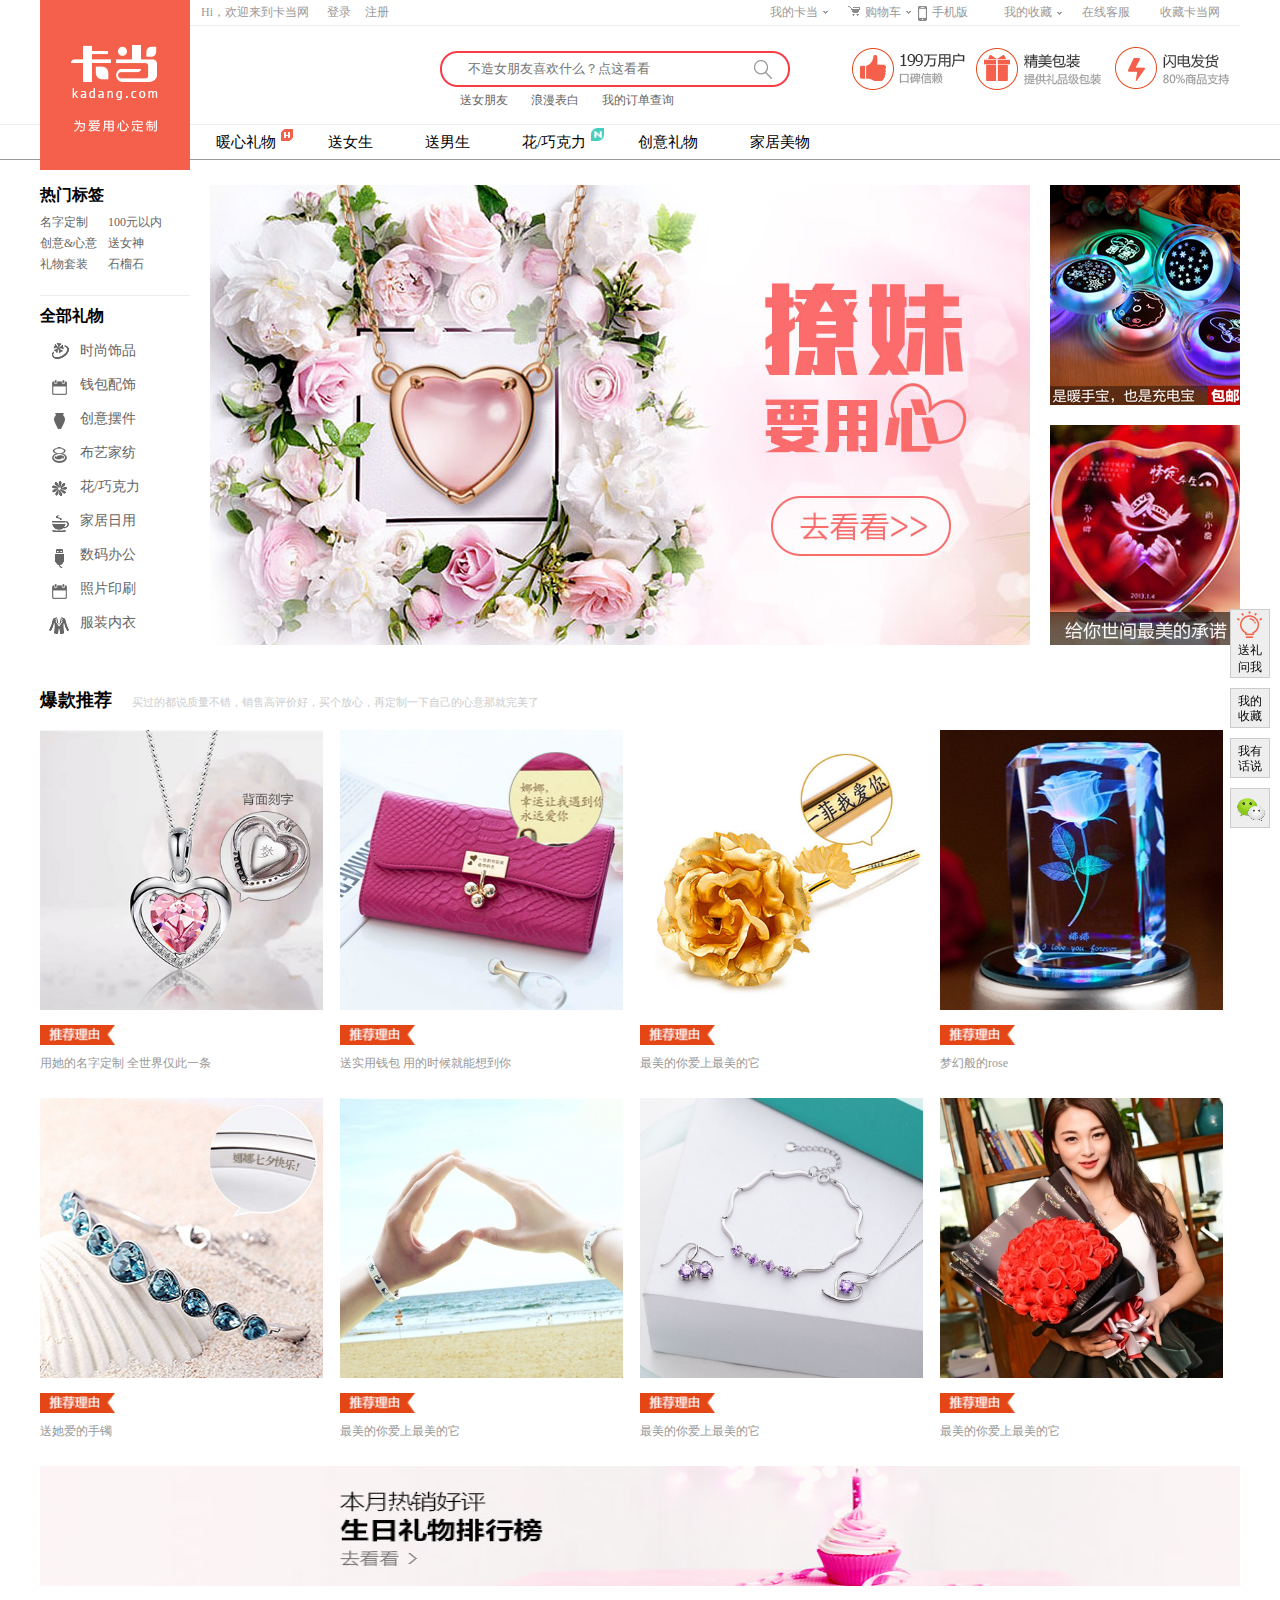
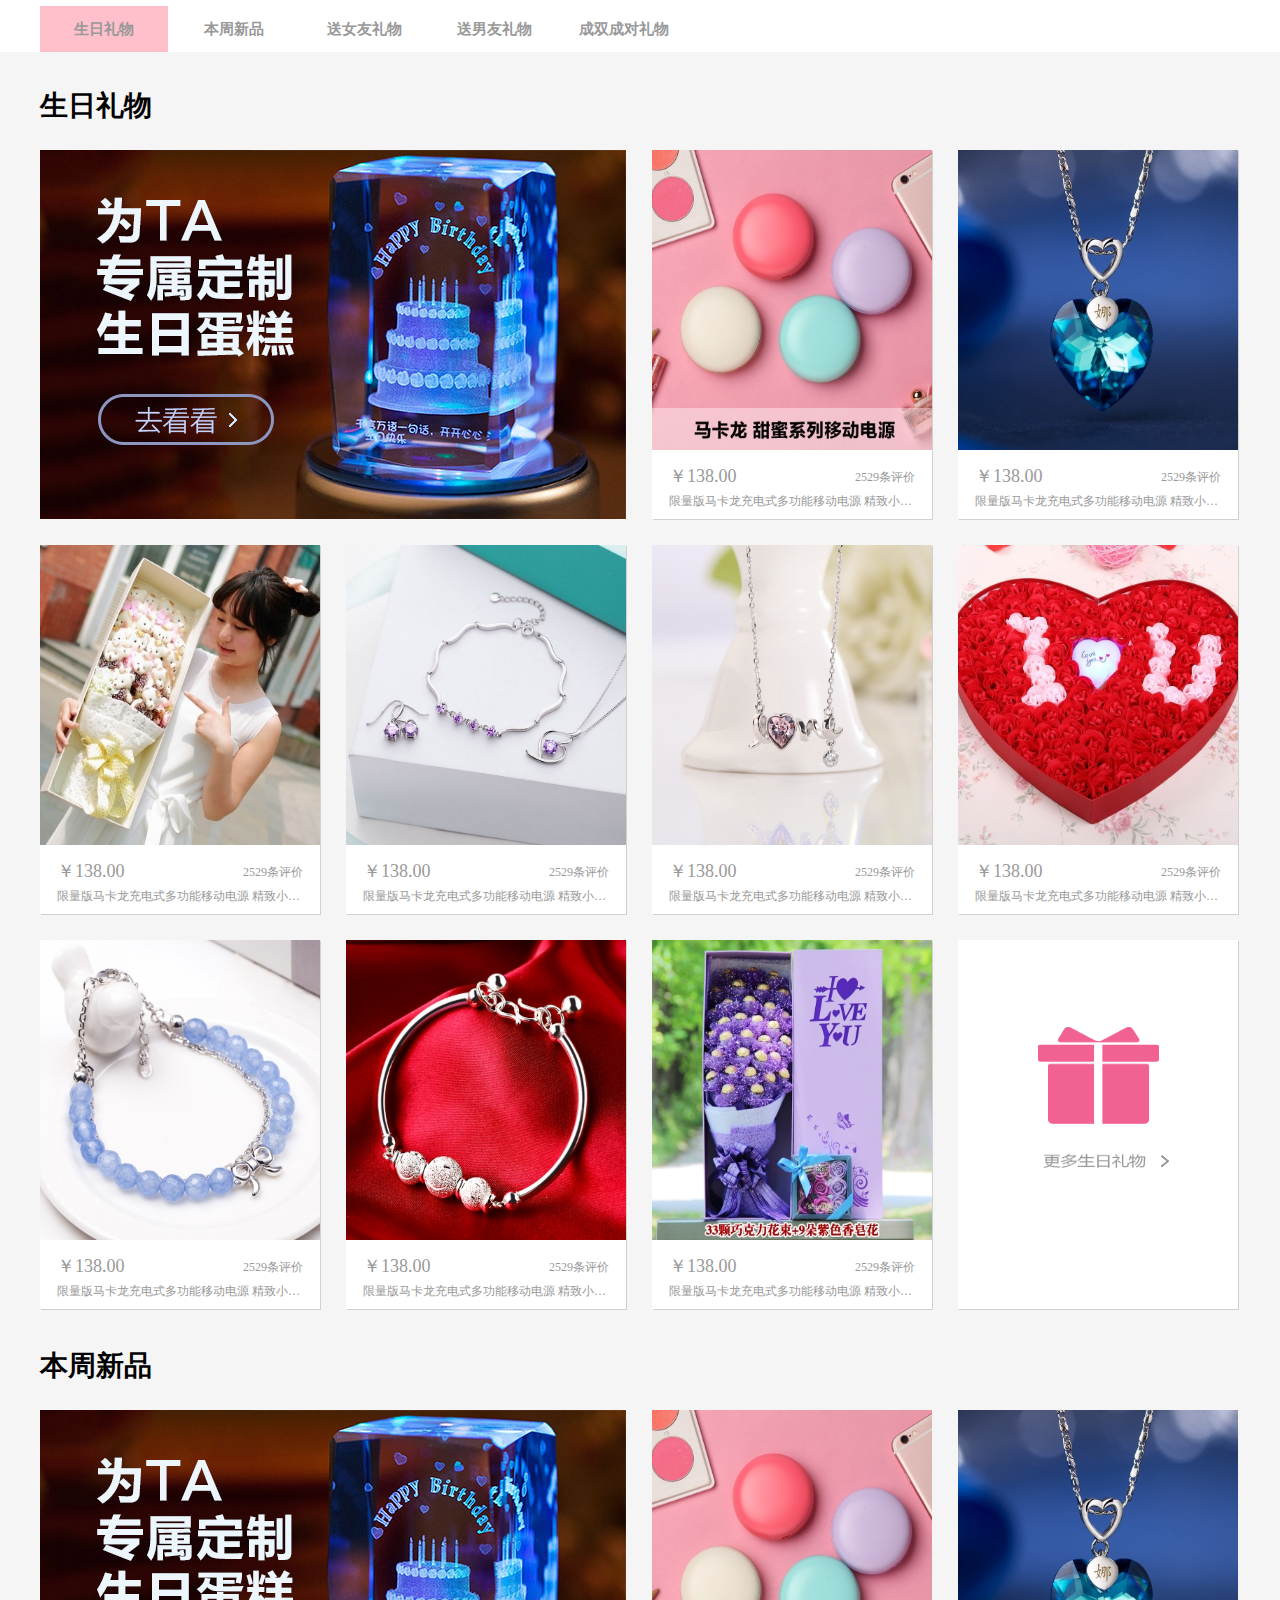
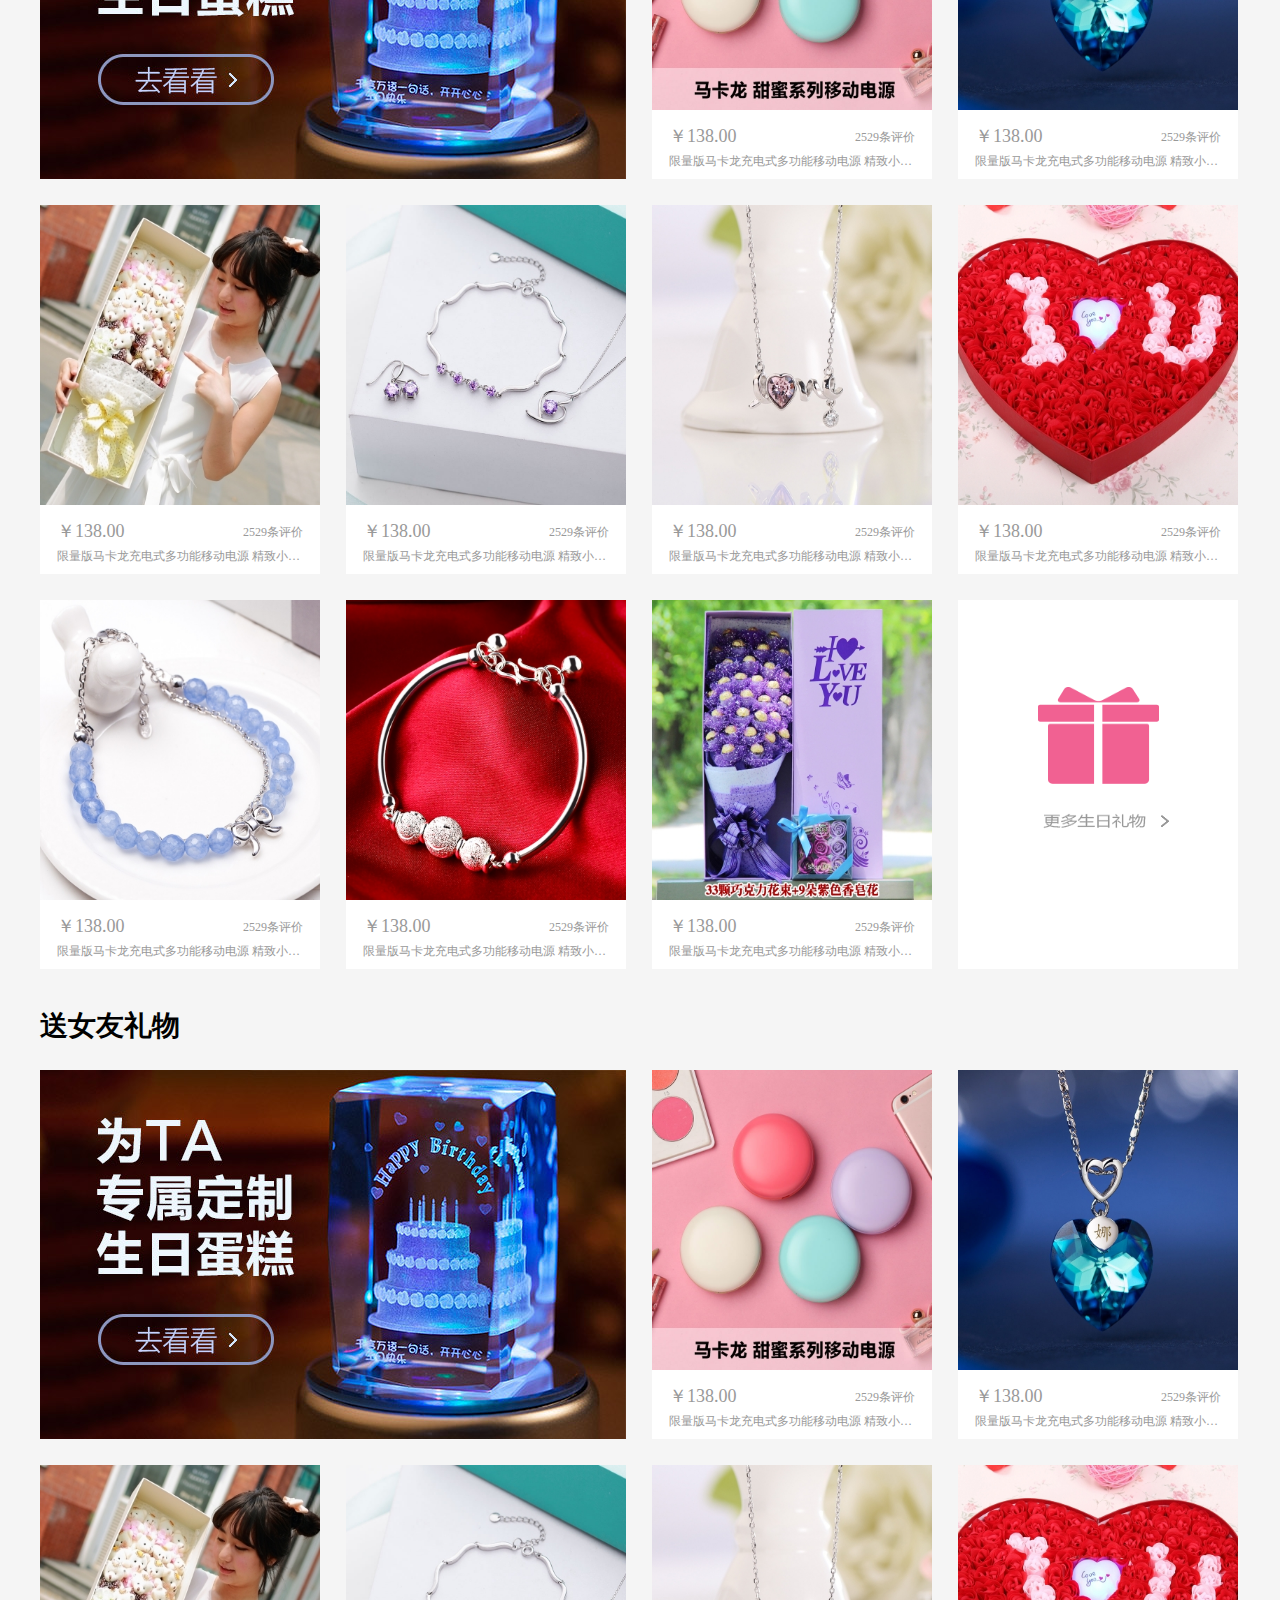
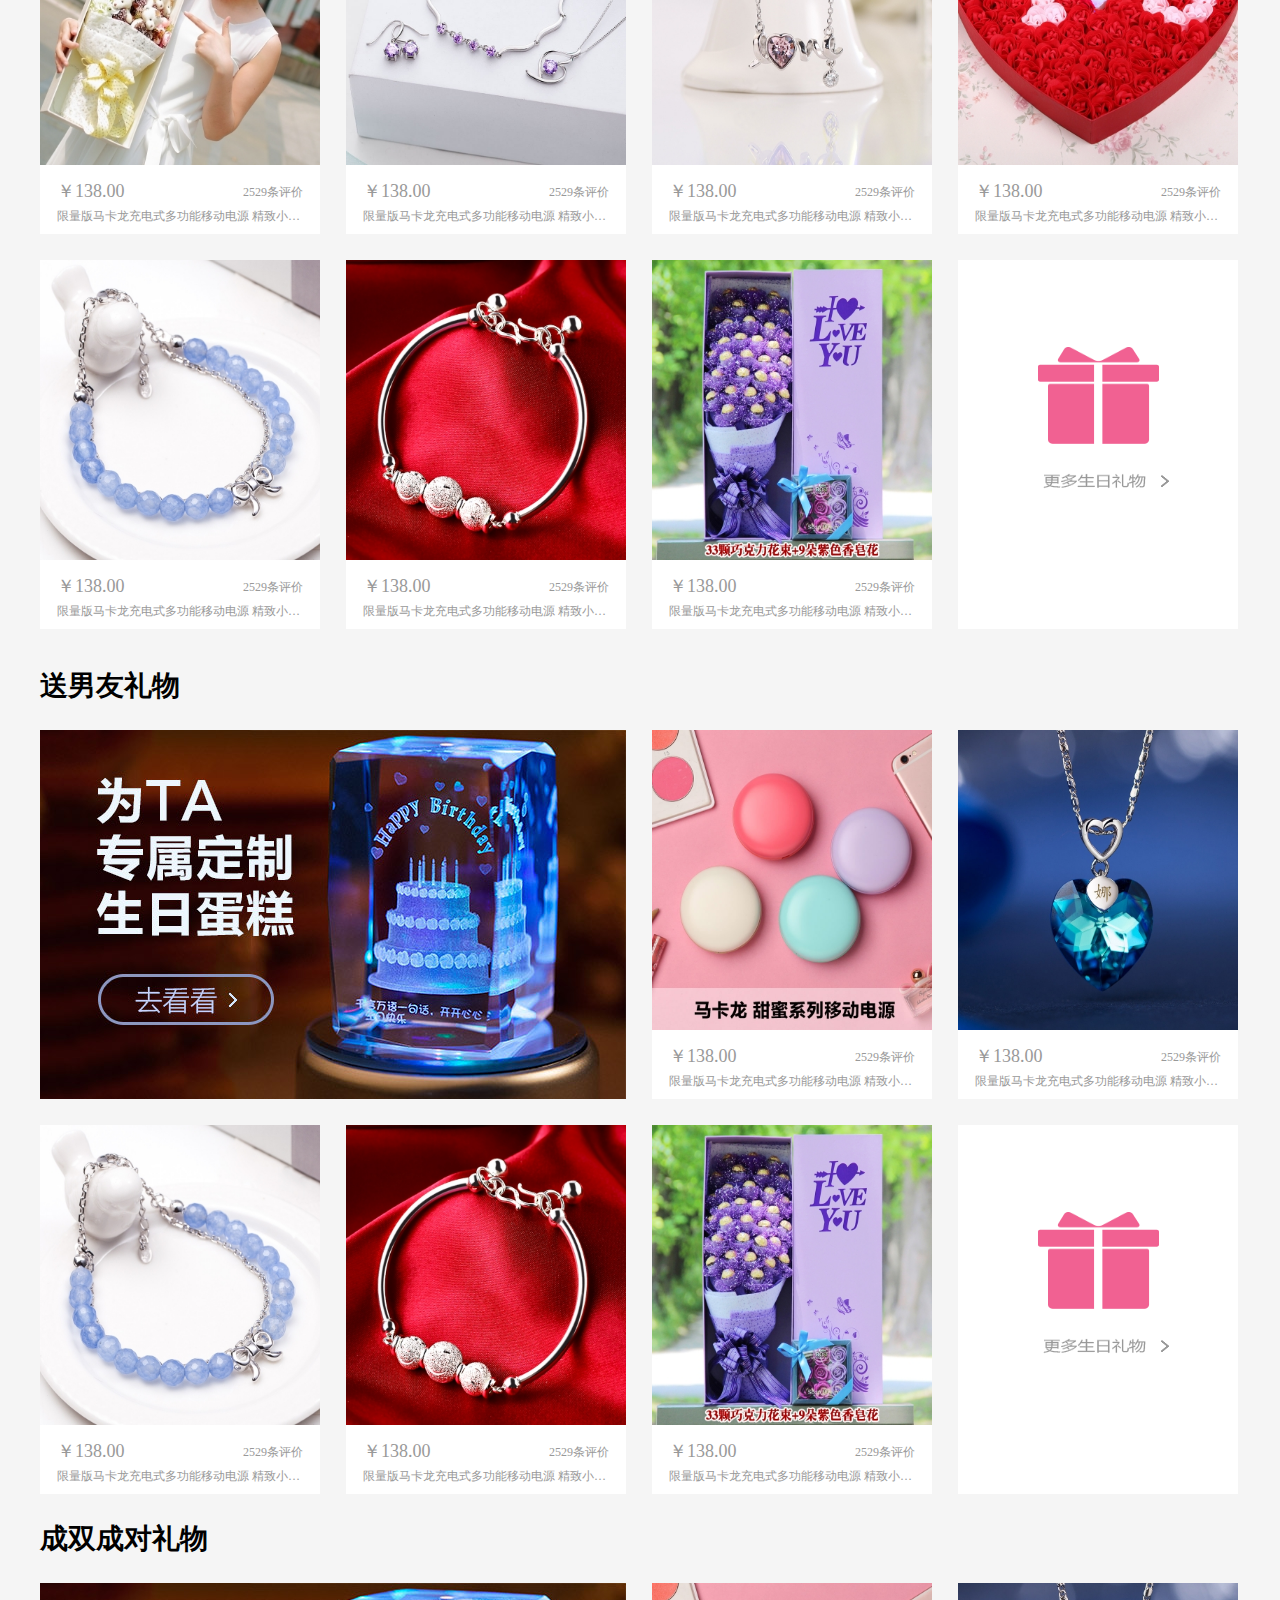
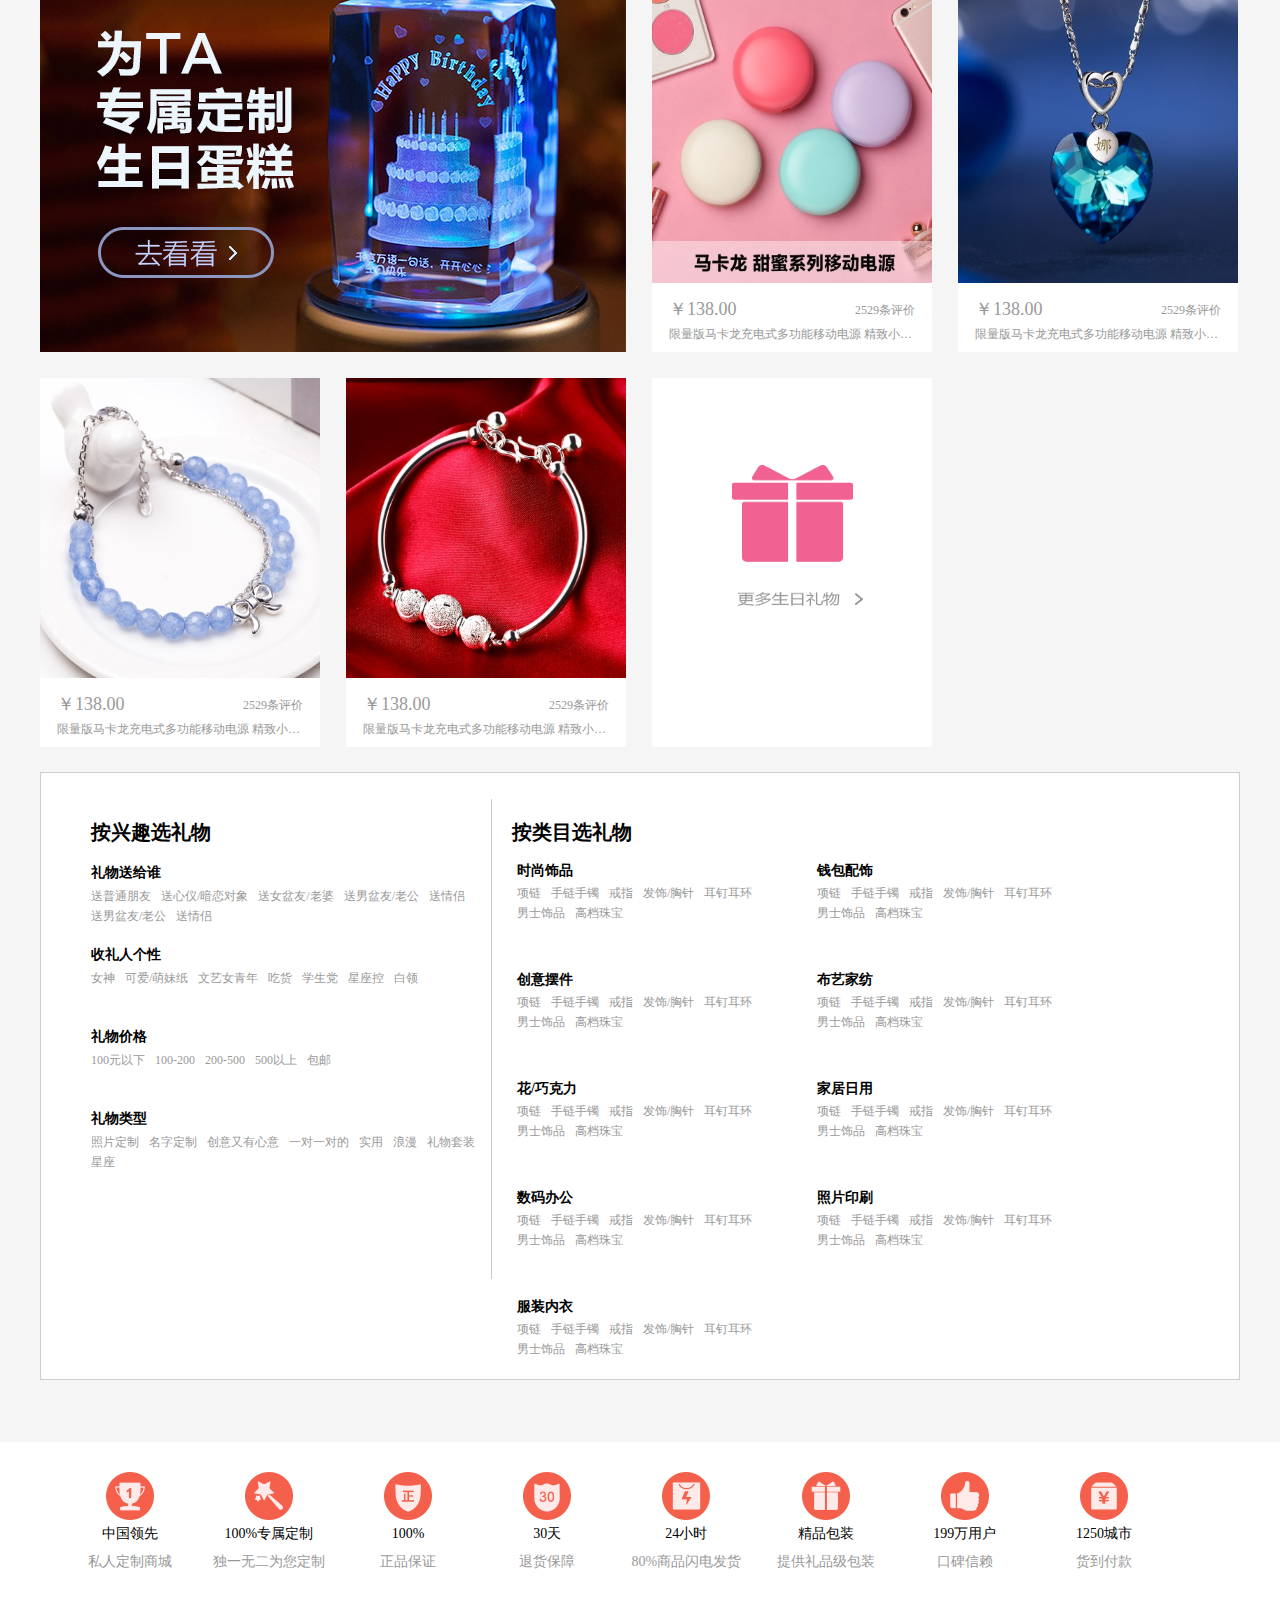
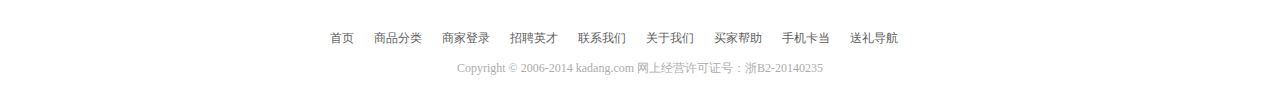
<file: kadangWeb/www/src/index.html>
<!DOCTYPE html>
<html>

	<head>
		<meta charset="utf-8" />
		<title>为爱用心定制：创意个性礼品定制，创意生日礼物，创意礼物-卡当网</title>
		<meta name="keywords" content="礼品，礼物，个性礼品定制，个性定制，创意生日礼物，撩妹必备礼物">
		<meta name="description" content="卡当网是国内专业的个性礼品定制服务平台，提供时尚饰品、工艺礼品、礼盒、个性照片等数千款礼品" />
		
		<link href="js/lib/jquery-ui.css"/>
		<link rel="stylesheet" type="text/css" href="css/own/public.css" />
		<link rel="stylesheet" type="text/css" href="css/own/index.css" />
		<link rel="stylesheet" type="text/css" href="css/own/load.css" />
		<link rel="stylesheet" type="text/css" href="css/own/register.css" />
		<link rel="shortcut icon" href="img/home/kadang.ico" />
	</head>

	<body>
		<div id="top">
			<div class="w top-xin">
				<span class="l bg"><a href="####"></a></span>
				<div class="l up">
					<div class="l left1">
						<p class="l p1">Hi，欢迎来到卡当网</p>
						<p class="l p2">
							<a href="#">登录</a>
						</p>
						<p class="l p3">
							<a href="#">注册</a>
						</p>
					</div>
					<div class="r right1">
						<ul>
							<li class="l one">
								<a href="html/loadAfterpublic.html">我的卡当<span class="arrow"><img src="img/home/top-arrow.jpg"/></span></a>
								<div class="cover"></div>
								<ul class="moveout1">
									<li><a href="##">我的订单</a></li>
									<li><a href="##">我的优惠劵</a></li>
								</ul>
							</li>
							<li class="l two">
								<a href="html/myshopcar.html">
									<img src="img/home/shopCar.jpg" class="l" />
									<span class="l">购物车</span>
									<span class="l shopcar"><img src="img/home/top-arrow.jpg"/></span>
								</a>
							</li>
							<li class="l three">
								<a href="##"><img src="img/home/mobile.jpg" class="l"><span class="l">手机版</span></a>
							</li>
							<li class="l four">
								<a href="###"><span class="l">我的收藏</span><span class="l store"><img src="img/home/top-arrow.jpg"/></span></a>
							</li>
							<li class="l">
								<a href="###">在线客服</a>
							</li>
							<li class="l">
								<a href="##">收藏卡当网</a>
							</li>
						</ul>
					</div>
				</div>
				
				
				
				
				<div class="down">
					<div class="l top-mid">
						<div class="search">
							<input type="text" class="l textinput tags" maxlength="70" placeholder="不造女朋友喜欢什么？点这看看" />
							<span class="r search-btn"></span>
						</div>
						<div class="search-tab">
							<a href="##">送女朋友</a>
							<a href="##">浪漫表白</a>
							<a href="##">我的订单查询</a>
						</div>
					</div>
					<img src="img/home/kdDes.png" class="l kdDes" />
				</div>
			</div>
		</div>

		<!--分类导航-->
		<div id="header">
			<div class="w header-xin">
				<ul class="menu-list">
					<li class="l">
						<a href="html/detai.html">暖心礼物<img src="img/home/navHot.gif" class="navHot" /></a>
					</li>
					<li class="l">
						<a href="##">送女生</a>
					</li>
					<li class="l">
						<a href="##">送男生</a>
					</li>
					<li class="l">
						<a href="##">花/巧克力<img src="img/home/navFlower.jpg" class="navHot" /></a>
					</li>
					<li class="l">
						<a href="##">创意礼物</a>
					</li>
					<li class="l">
						<a href="##">家居美物</a>
					</li>
				</ul>
			</div>
		</div>

		<!--含轮播图的main-->
		<div id="banner">
			<!--热门标签这一块-->
			<div class="w banner-xin">
				<ul class="l ban-nav-left">
					<li class="nav-hot">
						<a href="##">
							<p class="hot-font">热门标签</p>
						</a>
						<ul>
							<li class="l">
								<a href="##">名字定制</a>
							</li>
							<li class="l">
								<a href="##">100元以内</a>
							</li>
							<li class="l">
								<a href="##">创意&心意</a>
							</li>
							<li class="l">
								<a href="##">送女神</a>
							</li>
							<li class="l">
								<a href="##">礼物套装</a>
							</li>
							<li class="l">
								<a href="##">石榴石</a>
							</li>
						</ul>
					</li>
					<li class="all-gifts">
						<a href="##">
							<p class="gift-title">全部礼物</p>
						</a>
						<ul class="all-gifts-cont">
							<li class="giftone">
								<a href="##">时尚饰品</a>
								<!--全部礼物鼠标移上时，出现的内容-->
								<div class="gift-box big-one">
									<ul class="gift-cont  cont-one">
										<li class="cont necklace" ><a href="##" class="necklace-first">项链</a></li>
										<li class="cont"><a href="##">手链手镯</a></li>
										<li class="cont"><a href="##">戒指</a></li>
										<li class="cont"><a href="##">发饰/胸针</a></li>
										<li class="cont"><a href="##">耳钉耳环</a></li>
										<li class="cont"><a href="##">男士饰品</a></li>
										<li class="cont"><a href="##">高档珠宝</a></li>
									</ul>
								</div>
							</li>
							<li class="gifttwo">
								<a href="##">钱包配饰</a>
								<!--全部礼物鼠标移上时，出现的内容-->
								<div class="gift-box big-two">
									<ul class="gift-cont  cont-two"">
										<li class="cont necklace" ><a href="##" class="necklace-first">钱包/背包</a></li>
										<li class="cont"><a href="##">围巾/手套</a></li>
										<li class="cont"><a href="##">手套</a></li>
										<li class="cont"><a href="##">皮带</a></li>
										<li class="cont"><a href="##">钥匙扣</a></li>
										<li class="cont"><a href="##">zippo/军刀</a></li>
										<li class="cont"><a href="##">梳子</a></li>
									</ul>
								</div>
							</li>
							<li class="giftthree">
								<a href="##">创意摆件</a>
								<!--全部礼物鼠标移上时，出现的内容-->
								<div class="gift-box big-three">
									<ul class="gift-cont  cont-three">
										<li class="cont necklace" ><a href="##" class="necklace-first">DIY模型</a></li>
										<li class="cont"><a href="##">水晶摆件</a></li>
										<li class="cont"><a href="##">装饰画/摆件</a></li>
										<li class="cont"><a href="##">蜡烛/创意灯</a></li>
										<li class="cont"><a href="##">音乐盒</a></li>
										<li class="cont"><a href="##">印章</a></li>
										<li class="cont"><a href="##">汽车饰品</a></li>
									</ul>
								</div>
							</li>
							<li class="giftfour">
								<a href="##">布艺家纺</a>
								<!--全部礼物鼠标移上时，出现的内容-->
								<div class="gift-box big-four">
									<ul class="gift-cont  cont-four">
										<li class="cont necklace" ><a href="##" class="necklace-first">毛绒公仔</a></li>
										<li class="cont"><a href="##">抱枕靠垫</a></li>
										<li class="cont"><a href="##">居家服/情趣</a></li>
									</ul>
								</div>
							</li>
							<li class="giftfive">
								<a href="##">花/巧克力</a>
								<div class="gift-box big-five">
									<ul class="gift-cont  cont-five">
										<li class="cont necklace" ><a href="##" class="necklace-first">巧克力</a></li>
										<li class="cont"><a href="##">永生花</a></li>
										<li class="cont"><a href="##">金箔花</a></li>
										<li class="cont"><a href="##">酒水饮料</a></li>
										<li class="cont"><a href="##">创意花束</a></li>
										<li class="cont"><a href="##">蜡烛/气氛配件</a></li>
									</ul>
								</div>
							</li>
							<li class="giftsix">
								<a href="##">家居日用</a>
								<div class="gift-box big-six">
									<ul class="gift-cont  cont-six">
										<li class="cont necklace" ><a href="##" class="necklace-first">变色杯</a></li>
										<li class="cont"><a href="##">遮阳伞</a></li>
										<li class="cont"><a href="##">创意灯</a></li>
										<li class="cont"><a href="##">情趣礼品</a></li>
										<li class="cont"><a href="##">生活电器</a></li>
										<li class="cont"><a href="##">碗筷锅具</a></li>
										<li class="cont"><a href="##">收纳</a></li>
										<li class="cont"><a href="##">洗漱用品</a></li>
									</ul>
								</div>
							</li>
							<li class="giftseven">
								<a href="##">数码办公</a>
								<div class="gift-box big-seven">
									<ul class="gift-cont gift-bg7 cont-seven">
										<li class="cont necklace" ><a href="##" class="necklace-first">记事本</a></li>
										<li class="cont"><a href="##">钢笔</a></li>
										<li class="cont"><a href="##">手机壳</a></li>
										<li class="cont"><a href="##">鼠标垫</a></li>
										<li class="cont"><a href="##">移动电源</a></li>
										<li class="cont"><a href="##">U盘</a></li>
										<li class="cont"><a href="##">名片夹</a></li>
									</ul>
								</div>
							</li>
							<li class="gifteight">
								<a href="##">照片印刷</a>
								<div class="gift-box big-eight">
									<ul class="gift-cont  cont-eight">
										<li class="cont necklace" ><a href="##" class="necklace-first">照片冲印</a></li>
										<li class="cont"><a href="##">年历挂历</a></li>
										<li class="cont"><a href="##">报纸</a></li>
										<li class="cont"><a href="##">纪念册/贺卡</a></li>
										<li class="cont"><a href="##">扑克</a></li>
									</ul>
								</div>
							</li>
							<li class="giftnine">
								<a href="##">服装内衣</a>
								<div class="gift-box big-nine">
									<ul class="gift-cont  cont-nine">
										<li class="cont necklace" ><a href="##" class="necklace-first">女士上装</a></li>
										<li class="cont"><a href="##">情侣套装</a></li>
										<li class="cont"><a href="##">亲子套装</a></li>
										<li class="cont"><a href="##">居家内衣</a></li>
									</ul>
								</div>
							</li>
						</ul>
					</li>
				</ul>
				
				
				<!--轮播图-->
				<div class="l ban-nav-center">
					<div class="wrap">
						<img src="img/home/lunbo2.jpg" class="lunbo-img"/>
						<img src="img/home/lunbo1.jpg" class="lunbo-img"/>
						<img src="img/home/lunbo3.jpg" class="lunbo-img"/>
						<img src="img/home/lunbo4.jpg" class="lunbo-img"/>
						<ul class="list">
							<li class="lunbo-li active"></li>
							<li class="lunbo-li"></li>
							<li class="lunbo-li"></li>
							<li class="lunbo-li"></li>
						</ul>
					</div>
				</div>

				<!--<div class="swiper-container l">
					<div class="swiper-wrapper">
						<div class="swiper-slide" style="background: url(img/home/lunbo2.jpg);"></div>
						<div class="swiper-slide" style="background: url(img/home/lunbo1.jpg);"></div>
						<div class="swiper-slide" style="background: url(img/home/lunbo3.jpg);"></div>
						<div class="swiper-slide" style="background: url(img/home/lunbo4.jpg);"></div>
					</div>
					<div class="swiper-button-prev swiper-button-white"></div>
					<div class="swiper-button-next swiper-button-white"></div>
					<div class="swiper-pagination"></div>
				</div>-->

				<div class="r ban-nav-right">
					<p class="ban-nav-right-img1">
						<a href="##"><img src="img/home/ban-nav-right1.jpg" /></a>
					</p>
					<p class="ban-nav-right-img1">
						<a href="##"><img src="img/home/ban-nav-right2.jpg" /></a>
					</p>
				</div>
			</div>
		</div>
		<!--爆款推荐-->

		<div id="stylish">
			<div class="w stylish-xin">
				<div class="stylish-head">
					<h2>爆款推荐<span>买过的都说质量不错，销售高评价好，买个放心，再定制一下自己的心意那就完美了</span></h2>
				</div>
				<div class="stylish-cont">
					<ul>
						<li class="l  detail1 com1">
							<a href="html/detail1.html"><img src="" class="big" /></a>
							<a href="##"><img src="img/home/result.jpg" class="reason" /></a>
							<p></p>
						</li>
						<li class="l com2">
							<a href="##"><img src="" class="big" /></a>
							<a href="##"><img src="img/home/result.jpg" class="reason" /></a>
							<p></p>
						</li>
						<li class="l com3">
							<a href="##"><img src="" class="big" /></a>
							<a href="##"><img src="img/home/result.jpg" class="reason" /></a>
							<p></p>
						</li>
						<li class="l com4">
							<a href="##"><img src="" class="big" /></a>
							<a href="##"><img src="img/home/result.jpg" class="reason" /></a>
							<p>用她的名字定制 全世界仅此一条</p>
						</li>
						<li class="l com5">
							<a href="##"><img src="" class="big" /></a>
							<a href="##"><img src="img/home/result.jpg" class="reason" /></a>
							<p>用她的名字定制 全世界仅此一条</p>
						</li>
						<li class="l com6">
							<a href="##"><img src="" class="big" /></a>
							
							<a href="##"><img src="img/home/result.jpg" class="reason" /></a>
							<p>用她的名字定制 全世界仅此一条</p>
						</li>
						<li class="l com7">
							<a href="##"><img src="" class="big" /></a>
							<a href="##"><img src="img/home/result.jpg" class="reason" /></a>
							<p>用她的名字定制 全世界仅此一条</p>
						</li>
						<li class="l com8">
							<a href="##"><img src="" class="big" /></a>
							<a href="##"><img src="img/home/result.jpg" class="reason" /></a>
							<p>用她的名字定制 全世界仅此一条</p>
						</li>
					</ul>
				</div>
				<div class="w stylish-bott">
					<a href="###"><img src="img/home/stylist-bott.jpg" /></a>
				</div>
			</div>
		</div>
		<!--中间大的部分（背景色为灰色的部分）-->
		<div id="contain">
			<!--爬楼效果-->
			<div class="fixedBox">
				<div class=" fixedDiv">
					<ul class="w fixed-container">
						<li class="l cont1"><a href="#birthday-gift">生日礼物</a></li>
						<li class="l cont2"><a href="#new-things">本周新品</a></li>
						<li class="l cont3"><a href="#girl-gift">送女友礼物</a></li>
						<li class="l cont4"><a href="#boy-gift">送男友礼物</a></li>
						<li class="l cont5"><a href="#double-gift">成双成对礼物</a></li>
					</ul>
				</div>	
			</div>
			<div class="w con-xin">
				<div class="w birthday-gift"  id="birthday-gift">
					<h3>生日礼物</h3>
					<ul class="l">
						<li class="l big-img">
							<a href="###"><img src="img/home/big-img1.jpg"/></a>
						</li>
						<li class="l sm">
							<a href="##" ><img src="img/home/gift-sm1.jpg_mid.jpg" class="sm-img1"/></a>
							<p class="price-and-number"><span class="l price">￥138.00</span><a href="##" class="r num">2529条评价</a></p>
							<p class="p-cont">限量版马卡龙充电式多功能移动电源 精致小巧一手掌握</p>
						</li>
						<li class="l sm">
							<a href="##" ><img src="img/home/gift-sm2.jpg_mid.jpg" class="sm-img1"/></a>
							<p class="price-and-number"><span class="l price">￥138.00</span><a href="##" class="r num">2529条评价</a></p>
							<p class="p-cont">限量版马卡龙充电式多功能移动电源 精致小巧一手掌握</p>
						</li>
					
						<li class="l sm three" >
							<a href="##" ><img src="img/home/gift-sm3.jpg_mid.jpg" class="sm-img1"/></a>
							<p class="price-and-number"><span class="l price">￥138.00</span><a href="##" class="r num">2529条评价</a></p>
							<p class="p-cont">限量版马卡龙充电式多功能移动电源 精致小巧一手掌握</p>
						</li>
						<li class="l sm">
							<a href="##" ><img src="img/home/gift-sm4.jpg_mid.jpg" class="sm-img1"/></a>
							<p class="price-and-number"><span class="l price">￥138.00</span><a href="##" class="r num">2529条评价</a></p>
							<p class="p-cont">限量版马卡龙充电式多功能移动电源 精致小巧一手掌握</p>
						</li>
						<li class="l sm">
							<a href="##" ><img src="img/home/gift-sm.jpg_mid.jpg" class="sm-img1"/></a>
							<p class="price-and-number"><span class="l price">￥138.00</span><a href="##" class="r num">2529条评价</a></p>
							<p class="p-cont">限量版马卡龙充电式多功能移动电源 精致小巧一手掌握</p>
						</li>
						<li class="l sm">
							<a href="##" ><img src="img/home/gift-sm6.jpg_mid.jpg" class="sm-img1"/></a>
							<p class="price-and-number"><span class="l price">￥138.00</span><a href="##" class="r num">2529条评价</a></p>
							<p class="p-cont">限量版马卡龙充电式多功能移动电源 精致小巧一手掌握</p>
						</li>
						
						<li class="l sm seven">
							<a href="##" ><img src="img/home/gift-sm7.jpg_mid.jpg" class="sm-img1"/></a>
							<p class="price-and-number"><span class="l price">￥138.00</span><a href="##" class="r num">2529条评价</a></p>
							<p class="p-cont">限量版马卡龙充电式多功能移动电源 精致小巧一手掌握</p>
						</li>
						<li class="l sm">
							<a href="##" ><img src="img/home/gift-sm8.jpg_mid.jpg" class="sm-img1"/></a>
							<p class="price-and-number"><span class="l price">￥138.00</span><a href="##" class="r num">2529条评价</a></p>
							<p class="p-cont">限量版马卡龙充电式多功能移动电源 精致小巧一手掌握</p>
						</li>
						<li class="l sm">
							<a href="##" ><img src="img/home/gift-sm9.jpg_mid.jpg" class="sm-img1"/></a>
							<p class="price-and-number"><span class="l price">￥138.00</span><a href="##" class="r num">2529条评价</a></p>
							<p class="p-cont">限量版马卡龙充电式多功能移动电源 精致小巧一手掌握</p>
						</li>
						<li class="l sm">
							<a href="##" ><img src="img/home/gift-sm10.png" class="sm-img1"/></a>
						</li>
						
					</ul>
				</div>
				
				<!--本周新品-->
				<div class="w new-things" id="new-things">
					<h3>本周新品</h3>
					<ul class="l">
						<li class="l big-img">
							<a href="###"><img src="img/home/big-img1.jpg"/></a>
						</li>
						<li class="l sm">
							<a href="##" ><img src="img/home/gift-sm1.jpg_mid.jpg" class="sm-img1"/></a>
							<p class="price-and-number"><span class="l price">￥138.00</span><a href="##" class="r num">2529条评价</a></p>
							<p class="p-cont">限量版马卡龙充电式多功能移动电源 精致小巧一手掌握</p>
						</li>
						<li class="l sm">
							<a href="##" ><img src="img/home/gift-sm2.jpg_mid.jpg" class="sm-img1"/></a>
							<p class="price-and-number"><span class="l price">￥138.00</span><a href="##" class="r num">2529条评价</a></p>
							<p class="p-cont">限量版马卡龙充电式多功能移动电源 精致小巧一手掌握</p>
						</li>
					
						<li class="l sm three" >
							<a href="##" ><img src="img/home/gift-sm3.jpg_mid.jpg" class="sm-img1"/></a>
							<p class="price-and-number"><span class="l price">￥138.00</span><a href="##" class="r num">2529条评价</a></p>
							<p class="p-cont">限量版马卡龙充电式多功能移动电源 精致小巧一手掌握</p>
						</li>
						<li class="l sm">
							<a href="##" ><img src="img/home/gift-sm4.jpg_mid.jpg" class="sm-img1"/></a>
							<p class="price-and-number"><span class="l price">￥138.00</span><a href="##" class="r num">2529条评价</a></p>
							<p class="p-cont">限量版马卡龙充电式多功能移动电源 精致小巧一手掌握</p>
						</li>
						<li class="l sm">
							<a href="##" ><img src="img/home/gift-sm.jpg_mid.jpg" class="sm-img1"/></a>
							<p class="price-and-number"><span class="l price">￥138.00</span><a href="##" class="r num">2529条评价</a></p>
							<p class="p-cont">限量版马卡龙充电式多功能移动电源 精致小巧一手掌握</p>
						</li>
						<li class="l sm">
							<a href="##" ><img src="img/home/gift-sm6.jpg_mid.jpg" class="sm-img1"/></a>
							<p class="price-and-number"><span class="l price">￥138.00</span><a href="##" class="r num">2529条评价</a></p>
							<p class="p-cont">限量版马卡龙充电式多功能移动电源 精致小巧一手掌握</p>
						</li>
						
						<li class="l sm seven">
							<a href="##" ><img src="img/home/gift-sm7.jpg_mid.jpg" class="sm-img1"/></a>
							<p class="price-and-number"><span class="l price">￥138.00</span><a href="##" class="r num">2529条评价</a></p>
							<p class="p-cont">限量版马卡龙充电式多功能移动电源 精致小巧一手掌握</p>
						</li>
						<li class="l sm">
							<a href="##" ><img src="img/home/gift-sm8.jpg_mid.jpg" class="sm-img1"/></a>
							<p class="price-and-number"><span class="l price">￥138.00</span><a href="##" class="r num">2529条评价</a></p>
							<p class="p-cont">限量版马卡龙充电式多功能移动电源 精致小巧一手掌握</p>
						</li>
						<li class="l sm">
							<a href="##" ><img src="img/home/gift-sm9.jpg_mid.jpg" class="sm-img1"/></a>
							<p class="price-and-number"><span class="l price">￥138.00</span><a href="##" class="r num">2529条评价</a></p>
							<p class="p-cont">限量版马卡龙充电式多功能移动电源 精致小巧一手掌握</p>
						</li>
						<li class="l sm">
							<a href="##" ><img src="img/home/gift-sm10.png" class="sm-img1"/></a>
							
						</li>
					</ul>
				</div>
				
				<!--送女友礼物-->
				<div class="w girl-gift" id="girl-gift">
					<h3>送女友礼物</h3>
					<ul class="l">
						<li class="l big-img">
							<a href="###"><img src="img/home/big-img1.jpg"/></a>
						</li>
						<li class="l sm">
							<a href="##" ><img src="img/home/gift-sm1.jpg_mid.jpg" class="sm-img1"/></a>
							<p class="price-and-number"><span class="l price">￥138.00</span><a href="##" class="r num">2529条评价</a></p>
							<p class="p-cont">限量版马卡龙充电式多功能移动电源 精致小巧一手掌握</p>
						</li>
						<li class="l sm">
							<a href="##" ><img src="img/home/gift-sm2.jpg_mid.jpg" class="sm-img1"/></a>
							<p class="price-and-number"><span class="l price">￥138.00</span><a href="##" class="r num">2529条评价</a></p>
							<p class="p-cont">限量版马卡龙充电式多功能移动电源 精致小巧一手掌握</p>
						</li>
					
						<li class="l sm three" >
							<a href="##" ><img src="img/home/gift-sm3.jpg_mid.jpg" class="sm-img1"/></a>
							<p class="price-and-number"><span class="l price">￥138.00</span><a href="##" class="r num">2529条评价</a></p>
							<p class="p-cont">限量版马卡龙充电式多功能移动电源 精致小巧一手掌握</p>
						</li>
						<li class="l sm">
							<a href="##" ><img src="img/home/gift-sm4.jpg_mid.jpg" class="sm-img1"/></a>
							<p class="price-and-number"><span class="l price">￥138.00</span><a href="##" class="r num">2529条评价</a></p>
							<p class="p-cont">限量版马卡龙充电式多功能移动电源 精致小巧一手掌握</p>
						</li>
						<li class="l sm">
							<a href="##" ><img src="img/home/gift-sm.jpg_mid.jpg" class="sm-img1"/></a>
							<p class="price-and-number"><span class="l price">￥138.00</span><a href="##" class="r num">2529条评价</a></p>
							<p class="p-cont">限量版马卡龙充电式多功能移动电源 精致小巧一手掌握</p>
						</li>
						<li class="l sm">
							<a href="##" ><img src="img/home/gift-sm6.jpg_mid.jpg" class="sm-img1"/></a>
							<p class="price-and-number"><span class="l price">￥138.00</span><a href="##" class="r num">2529条评价</a></p>
							<p class="p-cont">限量版马卡龙充电式多功能移动电源 精致小巧一手掌握</p>
						</li>
						
						<li class="l sm seven">
							<a href="##" ><img src="img/home/gift-sm7.jpg_mid.jpg" class="sm-img1"/></a>
							<p class="price-and-number"><span class="l price">￥138.00</span><a href="##" class="r num">2529条评价</a></p>
							<p class="p-cont">限量版马卡龙充电式多功能移动电源 精致小巧一手掌握</p>
						</li>
						<li class="l sm">
							<a href="##" ><img src="img/home/gift-sm8.jpg_mid.jpg" class="sm-img1"/></a>
							<p class="price-and-number"><span class="l price">￥138.00</span><a href="##" class="r num">2529条评价</a></p>
							<p class="p-cont">限量版马卡龙充电式多功能移动电源 精致小巧一手掌握</p>
						</li>
						<li class="l sm">
							<a href="##" ><img src="img/home/gift-sm9.jpg_mid.jpg" class="sm-img1"/></a>
							<p class="price-and-number"><span class="l price">￥138.00</span><a href="##" class="r num">2529条评价</a></p>
							<p class="p-cont">限量版马卡龙充电式多功能移动电源 精致小巧一手掌握</p>
						</li>
						<li class="l sm">
							<a href="##" ><img src="img/home/gift-sm10.png" class="sm-img1"/></a>
							
						</li>
					</ul>
				</div>
				
				<!--送男友礼物-->
				<div class="w boy-gift" id="boy-gift">
					<h3>送男友礼物</h3>
					<ul class="l">
						<li class="l big-img">
							<a href="###"><img src="img/home/big-img1.jpg"/></a>
						</li>
						<li class="l sm">
							<a href="##" ><img src="img/home/gift-sm1.jpg_mid.jpg" class="sm-img1"/></a>
							<p class="price-and-number"><span class="l price">￥138.00</span><a href="##" class="r num">2529条评价</a></p>
							<p class="p-cont">限量版马卡龙充电式多功能移动电源 精致小巧一手掌握</p>
						</li>
						<li class="l sm">
							<a href="##" ><img src="img/home/gift-sm2.jpg_mid.jpg" class="sm-img1"/></a>
							<p class="price-and-number"><span class="l price">￥138.00</span><a href="##" class="r num">2529条评价</a></p>
							<p class="p-cont">限量版马卡龙充电式多功能移动电源 精致小巧一手掌握</p>
						</li>						
						<li class="l sm three">
							<a href="##" ><img src="img/home/gift-sm7.jpg_mid.jpg" class="sm-img1"/></a>
							<p class="price-and-number"><span class="l price">￥138.00</span><a href="##" class="r num">2529条评价</a></p>
							<p class="p-cont">限量版马卡龙充电式多功能移动电源 精致小巧一手掌握</p>
						</li>
						<li class="l sm">
							<a href="##" ><img src="img/home/gift-sm8.jpg_mid.jpg" class="sm-img1"/></a>
							<p class="price-and-number"><span class="l price">￥138.00</span><a href="##" class="r num">2529条评价</a></p>
							<p class="p-cont">限量版马卡龙充电式多功能移动电源 精致小巧一手掌握</p>
						</li>
						<li class="l sm">
							<a href="##" ><img src="img/home/gift-sm9.jpg_mid.jpg" class="sm-img1"/></a>
							<p class="price-and-number"><span class="l price">￥138.00</span><a href="##" class="r num">2529条评价</a></p>
							<p class="p-cont">限量版马卡龙充电式多功能移动电源 精致小巧一手掌握</p>
						</li>
						<li class="l sm">
							<a href="##" ><img src="img/home/gift-sm10.png" class="sm-img1"/></a>
							
						</li>
					</ul>
				</div>
			
			
			
				<!--成双成对礼物-->
				<div class="w double-gift" id="double-gift">
					<h3>成双成对礼物</h3>
					<ul class="l">
						<li class="l big-img">
							<a href="###"><img src="img/home/big-img1.jpg"/></a>
						</li>
						<li class="l sm">
							<a href="##" ><img src="img/home/gift-sm1.jpg_mid.jpg" class="sm-img1"/></a>
							<p class="price-and-number"><span class="l price">￥138.00</span><a href="##" class="r num">2529条评价</a></p>
							<p class="p-cont">限量版马卡龙充电式多功能移动电源 精致小巧一手掌握</p>
						</li>
						<li class="l sm">
							<a href="##" ><img src="img/home/gift-sm2.jpg_mid.jpg" class="sm-img1"/></a>
							<p class="price-and-number"><span class="l price">￥138.00</span><a href="##" class="r num">2529条评价</a></p>
							<p class="p-cont">限量版马卡龙充电式多功能移动电源 精致小巧一手掌握</p>
						</li>						
						<li class="l sm three">
							<a href="##" ><img src="img/home/gift-sm7.jpg_mid.jpg" class="sm-img1"/></a>
							<p class="price-and-number"><span class="l price">￥138.00</span><a href="##" class="r num">2529条评价</a></p>
							<p class="p-cont">限量版马卡龙充电式多功能移动电源 精致小巧一手掌握</p>
						</li>
						<li class="l sm">
							<a href="##" ><img src="img/home/gift-sm8.jpg_mid.jpg" class="sm-img1"/></a>
							<p class="price-and-number"><span class="l price">￥138.00</span><a href="##" class="r num">2529条评价</a></p>
							<p class="p-cont">限量版马卡龙充电式多功能移动电源 精致小巧一手掌握</p>
						</li>
						
						<li class="l sm">
							<a href="##" ><img src="img/home/gift-sm10.png" class="sm-img1"/></a>
							
						</li>
					</ul>
				</div>
				
				
				<!--按兴趣选礼物区-->
				<div class="interesting">
					<div class="giftClassify">
						<div class="l gift-interest">
							<p class="gift-title">按兴趣选礼物</p>
							<dl>
								<dt><h3>礼物送给谁</h3></dt>
								<dd>
									<a href="###" class="l">送普通朋友</a>
									<a href="###" class="l">送心仪/暗恋对象</a>
									<a href="###" class="l">送女盆友/老婆</a>
									<a href="###" class="l">送男盆友/老公</a>
									<a href="###" class="l">送情侣</a>
									<a href="###" class="l">送男盆友/老公</a>
									<a href="###" class="l">送情侣</a>
								</dd>
							</dl>
							<dl>
								<dt><h3>收礼人个性</h3></dt>
								<dd>
									<a href="###" class="l">女神</a>
									<a href="###" class="l">可爱/萌妹纸</a>
									<a href="###" class="l">文艺女青年</a>
									<a href="###" class="l">吃货</a>
									<a href="###" class="l">学生党</a>
									<a href="###" class="l">星座控</a>
									<a href="###" class="l">白领</a>
								</dd>
							</dl>
							<dl>
								<dt><h3>礼物价格</h3></dt>
								<dd>
									<a href="###" class="l">100元以下</a>
									<a href="###" class="l">100-200</a>
									<a href="###" class="l">200-500</a>
									<a href="###" class="l">500以上</a>
									<a href="###" class="l">包邮</a>
								</dd>
							</dl>
							<dl>
								<dt><h3>礼物类型</h3></dt>
								<dd>
									<a href="###" class="l">照片定制</a>
									<a href="###" class="l">名字定制</a>
									<a href="###" class="l">创意又有心意</a>
									<a href="###" class="l">一对一对的</a>
									<a href="###" class="l">实用</a>
									<a href="###" class="l">浪漫</a>
									<a href="###" class="l">礼物套装</a>
									<a href="###" class="l">星座</a>
								</dd>
							</dl>
						</div>
						<div class="l gift-class">
							<p class="gift-class-title">按类目选礼物</p>
							<div class="gift-class-con">
								<dl class="l">
									<dt><h3>时尚饰品</h3></dt>
									<dd>
										<a href="###" class="l">项链</a>
										<a href="###" class="l">手链手镯</a>
										<a href="###" class="l">戒指</a>
										<a href="###" class="l">发饰/胸针</a>
										<a href="###" class="l">耳钉耳环</a>
										<a href="###" class="l">男士饰品</a>
										<a href="###" class="l">高档珠宝</a>
									</dd>
								</dl>
								<dl class="l">
									<dt><h3>钱包配饰</h3></dt>
									<dd>
										<a href="###" class="l">项链</a>
										<a href="###" class="l">手链手镯</a>
										<a href="###" class="l">戒指</a>
										<a href="###" class="l">发饰/胸针</a>
										<a href="###" class="l">耳钉耳环</a>
										<a href="###" class="l">男士饰品</a>
										<a href="###" class="l">高档珠宝</a>
									</dd>
								</dl>
								<dl class="l">
									<dt><h3>创意摆件</h3></dt>
									<dd>
										<a href="###" class="l">项链</a>
										<a href="###" class="l">手链手镯</a>
										<a href="###" class="l">戒指</a>
										<a href="###" class="l">发饰/胸针</a>
										<a href="###" class="l">耳钉耳环</a>
										<a href="###" class="l">男士饰品</a>
										<a href="###" class="l">高档珠宝</a>
									</dd>
								</dl>
								<dl class="l">
									<dt><h3>布艺家纺</h3></dt>
									<dd>
										<a href="###" class="l">项链</a>
										<a href="###" class="l">手链手镯</a>
										<a href="###" class="l">戒指</a>
										<a href="###" class="l">发饰/胸针</a>
										<a href="###" class="l">耳钉耳环</a>
										<a href="###" class="l">男士饰品</a>
										<a href="###" class="l">高档珠宝</a>
									</dd>
								</dl>
								<dl class="l">
									<dt><h3>花/巧克力</h3></dt>
									<dd>
										<a href="###" class="l">项链</a>
										<a href="###" class="l">手链手镯</a>
										<a href="###" class="l">戒指</a>
										<a href="###" class="l">发饰/胸针</a>
										<a href="###" class="l">耳钉耳环</a>
										<a href="###" class="l">男士饰品</a>
										<a href="###" class="l">高档珠宝</a>
									</dd>
								</dl>
								<dl class="l">
									<dt><h3>家居日用</h3></dt>
									<dd>
										<a href="###" class="l">项链</a>
										<a href="###" class="l">手链手镯</a>
										<a href="###" class="l">戒指</a>
										<a href="###" class="l">发饰/胸针</a>
										<a href="###" class="l">耳钉耳环</a>
										<a href="###" class="l">男士饰品</a>
										<a href="###" class="l">高档珠宝</a>
									</dd>
								</dl>
								<dl class="l">
									<dt><h3>数码办公</h3></dt>
									<dd>
										<a href="###" class="l">项链</a>
										<a href="###" class="l">手链手镯</a>
										<a href="###" class="l">戒指</a>
										<a href="###" class="l">发饰/胸针</a>
										<a href="###" class="l">耳钉耳环</a>
										<a href="###" class="l">男士饰品</a>
										<a href="###" class="l">高档珠宝</a>
									</dd>
								</dl>
								<dl class="l">
									<dt><h3>照片印刷</h3></dt>
									<dd>
										<a href="###" class="l">项链</a>
										<a href="###" class="l">手链手镯</a>
										<a href="###" class="l">戒指</a>
										<a href="###" class="l">发饰/胸针</a>
										<a href="###" class="l">耳钉耳环</a>
										<a href="###" class="l">男士饰品</a>
										<a href="###" class="l">高档珠宝</a>
									</dd>
								</dl>
								<dl class="l">
									<dt><h3>服装内衣</h3></dt>
									<dd>
										<a href="###" class="l">项链</a>
										<a href="###" class="l">手链手镯</a>
										<a href="###" class="l">戒指</a>
										<a href="###" class="l">发饰/胸针</a>
										<a href="###" class="l">耳钉耳环</a>
										<a href="###" class="l">男士饰品</a>
										<a href="index.html" class="l">高档珠宝</a>
									</dd>
								</dl>
							</div>
						</div>
					</div>
				</div>
			</div>
		</div>

		<ul class="right-small-box">
			<li class="box1">
				<i></i>
				<p class="box1-1">
					送礼
					<br/>
					问我
				</p>
			</li>
			<li class="box2">
				<p>
					我的
					<br/>收藏
				</p>
			</li>
			<li class="box3">
				<p>
					我有
					<br/>话说
				</p>
			</li>
			<li class="box4">
				
			</li>
			<li class="box5">
				<!--<a href="index.html"></a>-->
			</li>
		</ul>




		<!--底部-->
		<div id="bottom">
			<div class="w bott-xin">
				<div class="up-list">
					<ul>
						<li class="l">
							<a href="##">
								<p class="pic pic1"></p>
								<p class="mid">中国领先</p>
								<p class="min">私人定制商城</p>
							</a>
						</li>
						<li class="l">
							<a href="##">
								<p class="pic pic2"></p>
								<p class="mid">100%专属定制</p>
								<p class="min">独一无二为您定制</p>
							</a>
						</li>
						<li class="l">
							<a href="##">
								<p class="pic pic3"></p>
								<p class="mid">100%</p>
								<p class="min">正品保证</p>
							</a>
						</li>
						<li class="l">
							<a href="##">
								<p class="pic pic4"></p>
								<p class="mid">30天</p>
								<p class="min">退货保障</p>
							</a>
						</li>
						<li class="l">
							<a href="##">
								<p class="pic pic5"></p>
								<p class="mid">24小时</p>
								<p class="min">80%商品闪电发货</p>
							</a>
						</li>
						<li class="l">
							<a href="##">
								<p class="pic pic6"></p>
								<p class="mid">精品包装</p>
								<p class="min">提供礼品级包装</p>
							</a>
						</li>
						<li class="l">
							<a href="##">
								<p class="pic pic7"></p>
								<p class="mid">199万用户</p>
								<p class="min">口碑信赖</p>
							</a>
						</li>
						<li class="l">
							<a href="##">
								<p class="pic pic8"></p>
								<p class="mid">1250城市</p>
								<p class="min">货到付款</p>
							</a>
						</li>
					</ul>
				</div>
				<div class="down-link">
					<p class="font-link">
						<a href="##" class="l">首页</a>
						<a href="##" class="l">商品分类</a>
						<a href="##" class="l">商家登录</a>
						<a href="##" class="l">招聘英才</a>
						<a href="##" class="l">联系我们</a>
						<a href="##" class="l">关于我们</a>
						<a href="##" class="l">买家帮助</a>
						<a href="##" class="l">手机卡当</a>
						<a href="##" class="l">送礼导航</a>
					</p>
					<p class="font-bottom">
						Copyright © 2006-2014 kadang.com 网上经营许可证号：浙B2-20140235
					</p>
				</div>
			</div>
		</div>




<!--登录页面-->
		<div class="load">
			<div class="load-bg">
				<!--背景透明度的-->
			</div>
			<div class="load-cont">
				<span class="load-missing"><img src="img/home/load-missing.jpg"/></span>
				<div class="load-cont-center">
					<div class="l undefined-load">
						<p>无需注册<span>直接使用社交账号登录</span></p>
						<ul>
							<li class="l">
								<a href="##">
									<span class="weibo">
											<!--微博的背景图-->
									</span>
									<p>微博</p>
								</a>
							</li>
							<li class="l">
								<a href="##">
									<span class="QQ">
											<!--微博的背景图-->
									</span>
									<p>QQ</p>
								</a>
							</li>
							<li class="l">
								<a href="##">
									<span class="pay">
											<!--微博的背景图-->
									</span>
									<p>支付宝</p>
								</a>
							</li>
						</ul>
					</div>
					<div class="l user-load">
						<form>
							<p class="user-load-title">用户登录</p>
							<br />
							<input type="text" class="user-name" placeholder="邮箱"/>
							<br />
							<p class="login login1"></p>
							<input type="password" class="paw" placeholder="密码"/>
							<br />
							<p class="login login2"></p>
							<label><input type="checkbox" class="odd-number" /><p class="next-load">下次自动登录</p></label>
							<br />
							<input type="button" class="submit btn-red" value="立即登录"/>
							<p class="judge">还没账号？ <a href="##">注册</a><a href="##" class="r forget-pwd">忘记密码？</a></p>
						</form>
					</div>
				</div>
			</div>
		</div>

<!--注册页面-->
			<div class="register">
				<div class="register-bg">
					<!--背景透明度的-->
				</div>
				<div class="register-cont">
					<span class="register-missing"><img src="img/home/load-missing.jpg"/></span>
					<div class="register-cont-center">
						<div class="l undefined-load">
							<p>无需注册<span>直接使用社交账号登录</span></p>
							<ul>
								<li class="l">
									<a href="##">
										<span class="weibo">
												<!--微博的背景图-->
										</span>
										<p>微博</p>
									</a>
								</li>
								<li class="l">
									<a href="##">
										<span class="QQ">
												<!--微博的背景图-->
										</span>
										<p>QQ</p>
									</a>
								</li>
								<li class="l">
									<a href="##">
										<span class="pay">
												<!--微博的背景图-->
										</span>
										<p>支付宝</p>
									</a>
								</li>
							</ul>
						</div>
						<div class="l user-register">
							<form>
								<p class="user-register-title">用户注册 </p>
								<br />
								<input type="text" class="user-name" placeholder="邮箱"/>
								<p class="tips tips1"></p>
								<input type="password" class="paw" placeholder="密码"/>
								<p class="tips tips2"></p>
								<a class="next-register">《卡当注册协议》</a>
								<br />
								<input type="button" class="submit btn-red" value="同意协议并注册"/>
								<p class="judge">还没账号？ <a href="##">注册</a><a href="##" class="r forget-pwd">忘记密码？</a></p>
							</form>
						</div>
					</div>
				</div>
			</div>




		<script src="js/lib/jquery-1.11.3.js"></script>
		<script src="js/lib/jquery.cookie.js"></script>
		<script type="text/javascript" src="js/lib/jquery-ui.js" ></script>
		

		<script src="js/own/public.js"></script>
		<script src="js/own/index.js"></script>
		<script type="text/javascript" src="js/own/useraction.js" ></script>
		<!--<script type="text/javascript" src="js/own/useractionload.js" ></script>-->
	</body>

</html>
</file>
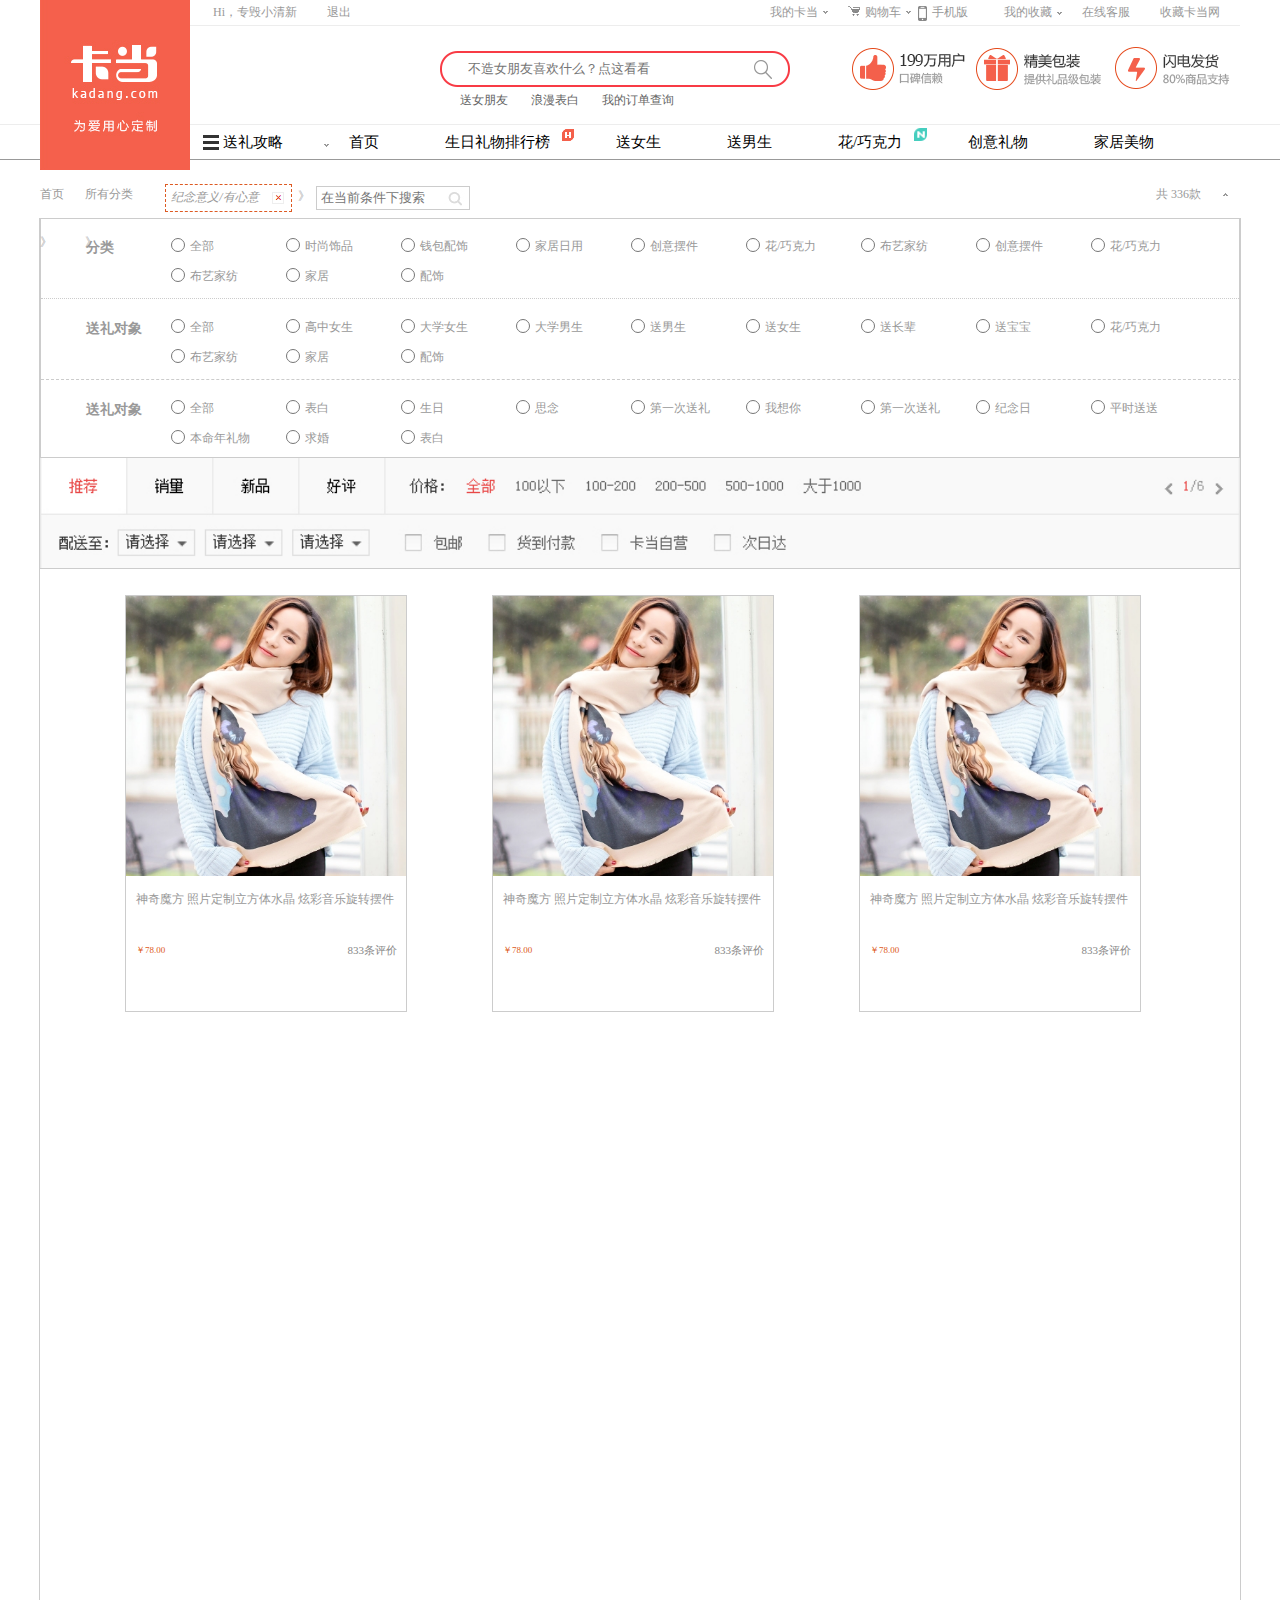
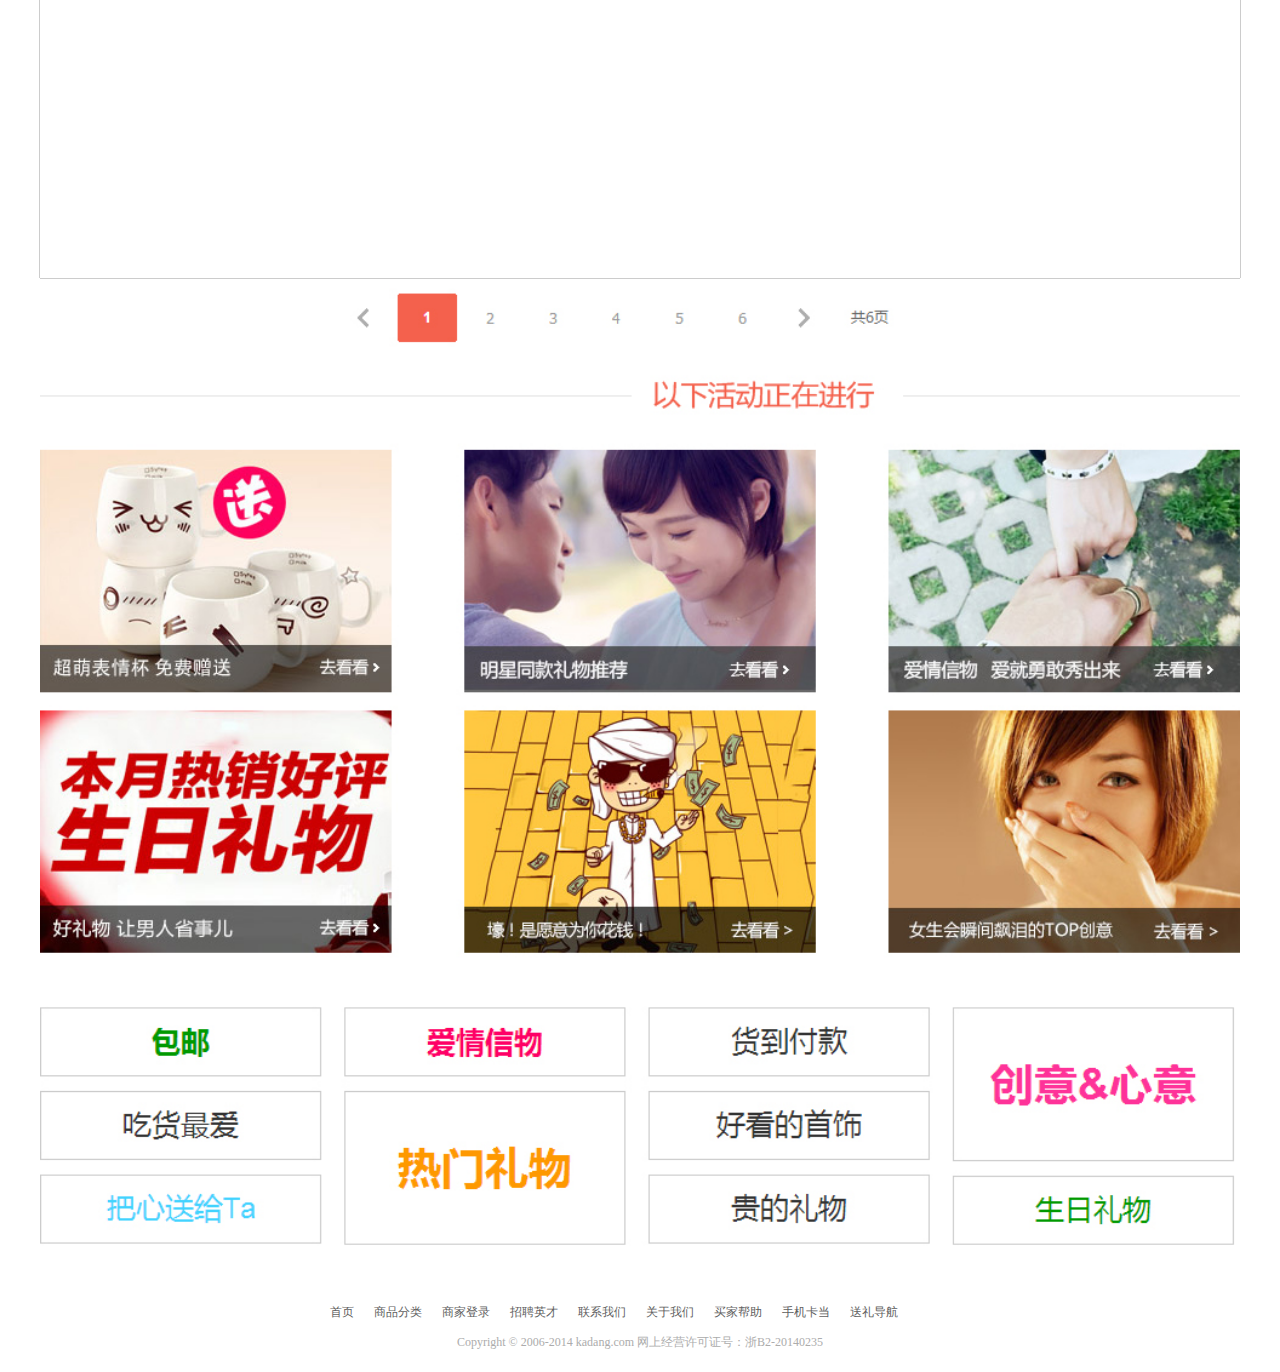
<file: kadangWeb/www/src/html/detai.html>
<!DOCTYPE html>
<html>

	<head>
		<meta charset="utf-8" />
		<title>列表页--卡当网</title>
		<meta name="keywords" content="礼品，礼物，个性礼品定制，个性定制，创意生日礼物，撩妹必备礼物">
		<meta name="description" content="卡当网是国内专业的个性礼品定制服务平台，提供时尚饰品、工艺礼品、礼盒、个性照片等数千款礼品" />
		<link rel="stylesheet" href="../css/dist/swiper.min.css" />
		<link rel="stylesheet" type="text/css" href="../css/own/public.css" />
		<link rel="stylesheet" type="text/css" href="../css/own/detail.css" />
		
	</head>

	<body>
		<div id="top">
			<div class="w top-xin">
				<span class="l bg"><a href="####"></a></span>
				<div class="l up">
					<div class="l left1">
						<p class="l p1">Hi，专毁小清新</p>
						<p class="l p2">
							<a href="../index.html">退出</a>
						</p>
						
					</div>
					<div class="r right1">
						<ul>
							<li class="l one">
								<a href="###">我的卡当<span class="arrow"><img src="../img/home/top-arrow.jpg"/></span></a>
								<div class="cover"></div>
								<ul class="moveout1">
									<li><a href="##">我的订单</a></li>
									<li><a href="##">我的优惠劵</a></li>
								</ul>
							</li>
							<li class="l two">
								<a href="myshopcar.html">
									<img src="../img/home/shopCar.jpg" class="l" />
									<span class="l">购物车</span>
									<span class="l shopcar"><img src="../img/home/top-arrow.jpg"/></span>
								</a>
							</li>
							<li class="l three">
								<a href="##"><img src="../img/home/mobile.jpg" class="l"><span class="l">手机版</span></a>
							</li>
							<li class="l four">
								<a href="###"><span class="l">我的收藏</span><span class="l store"><img src="../img/home/top-arrow.jpg"/></span></a>
							</li>
							<li class="l">
								<a href="###">在线客服</a>
							</li>
							<li class="l">
								<a href="##">收藏卡当网</a>
							</li>
						</ul>
					</div>
				</div>
				<div class="down">
					<div class="l top-mid">
						<div class="search">
							<input type="text" class="l textinput" maxlength="70" placeholder="不造女朋友喜欢什么？点这看看" />
							<span class="r search-btn"></span>
						</div>
						<div class="search-tab">
							<a href="##">送女朋友</a>
							<a href="##">浪漫表白</a>
							<a href="##">我的订单查询</a>
						</div>
					</div>
					<img src="../img/home/kdDes.png" class="l kdDes" />
				</div>
			</div>
		</div>

		<!--分类导航-->
		<div id="header">
			<div class="w header-xin">
				<ul class="menu-list">
					<li class="l">
						<a href="##" class="gift-strategy">送礼攻略</a>
					</li>
					<li class="l">
						<a href="../index.html" class="first-page">首页</a>
					</li>
					<li class="l">
						<a href="##">生日礼物排行榜<img src="../img/home/navHot.gif" class="navHot" /></a>
					</li>
					<li class="l">
						<a href="##">送女生</a>
					</li>
					<li class="l">
						<a href="##">送男生</a>
					</li>
					<li class="l">
						<a href="##">花/巧克力<img src="../img/home/navFlower.jpg" class="navHot" /></a>
					</li>
					<li class="l">
						<a href="##">创意礼物</a>
					</li>
					<li class="l">
						<a href="##">家居美物</a>
					</li>
				</ul>
			</div>
		</div>
		
		<div id="confirst">
			<div class="w confirst-xin">
				<ul>
					<li class="l little-home-page">
						<a href="../index.html"> 
							首页
							<span style="display:inline-block;">》</span>
						</a>
					</li>
					<li class="l all-classify">
						<a href=""> 
							所有分类
							<span style="display:inline-block;">》</span>
						</a>
					</li>
					<li class="l commemoration">
						<a href="">
							<p class="l"> 
								<i class="l commemoration-font">纪念意义/有心意</i>
							 	<span style="display:inline-block;" class="l"></span>
							</p>
							<span style="display:inline-block;" class="l rigthtward">》</span>
						</a>
					</li>
					<li class="l search">
						<form>
							<input type="text" placeholder="在当前条件下搜索" value="" class="l inputtext"/>
							<input type="submit" value="" class="r search-btn-grey"/>
						</form>
					</li>
					<li class="r all-sum">
						共 336款
						<span style="display: inline-block;" class="r"></span>
					</li>
				</ul>
			</div>
		</div>
		<div id="con">
			<div class="w con-xin">
				<ul class="con-xin detail-list">
					<li class="sort">
						<h3 class="l">分类</h3>
						<ul class="r detail-sort">
							<li class="l detail-sort-li">
								<input type="radio" value="" class="l"/>
								<span style="display: inline-block;" class="l">全部</span>
							</li>
							<li class="l detail-sort-li">
								<input type="radio" value="" class="l"/>
								<span style="display: inline-block;" class="l">时尚饰品</span>
							</li>
							<li class="l detail-sort-li">
								<input type="radio" value="" class="l"/>
								<span style="display: inline-block;" class="l">钱包配饰</span>
							</li>
							<li class="l detail-sort-li">
								<input type="radio" value="" class="l"/>
								<span style="display: inline-block;" class="l">家居日用</span>
							</li>
							<li class="l detail-sort-li">
								<input type="radio" value="" class="l"/>
								<span style="display: inline-block;" class="l">创意摆件</span>
							</li>
							<li class="l detail-sort-li">
								<input type="radio" value="" class="l"/>
								<span style="display: inline-block;" class="l">花/巧克力</span>
							</li>
							<li class="l detail-sort-li">
								<input type="radio" value="" class="l"/>
								<span style="display: inline-block;" class="l">布艺家纺</span>
							</li>
							<li class="l detail-sort-li">
								<input type="radio" value="" class="l"/>
								<span style="display: inline-block;" class="l">创意摆件</span>
							</li>
							<li class="l detail-sort-li">
								<input type="radio" value="" class="l"/>
								<span style="display: inline-block;" class="l">花/巧克力</span>
							</li>
							<li class="l detail-sort-li xia">
								<input type="radio" value="" class="l"/>
								<span style="display: inline-block;" class="l">布艺家纺</span>
							</li>
							<li class="l detail-sort-li xia">
								<input type="radio" value="" class="l"/>
								<span style="display: inline-block;" class="l">家居</span>
							</li>
							<li class="l detail-sort-li xia">
								<input type="radio" value="" class="l"/>
								<span style="display: inline-block;" class="l">配饰</span>
							</li>
						</ul>
					</li>
					<li class="gift-people">
						<h3 class="l">送礼对象</h3>
						<ul class="r detail-sort">
							<li class="l detail-sort-li">
								<input type="radio" value="" class="l"/>
								<span style="display: inline-block;" class="l">全部</span>
							</li>
							<li class="l detail-sort-li">
								<input type="radio" value="" class="l"/>
								<span style="display: inline-block;" class="l">高中女生</span>
							</li>
							<li class="l detail-sort-li">
								<input type="radio" value="" class="l"/>
								<span style="display: inline-block;" class="l">大学女生</span>
							</li>
							<li class="l detail-sort-li">
								<input type="radio" value="" class="l"/>
								<span style="display: inline-block;" class="l">大学男生</span>
							</li>
							<li class="l detail-sort-li">
								<input type="radio" value="" class="l"/>
								<span style="display: inline-block;" class="l">送男生</span>
							</li>
							<li class="l detail-sort-li">
								<input type="radio" value="" class="l"/>
								<span style="display: inline-block;" class="l">送女生</span>
							</li>
							<li class="l detail-sort-li">
								<input type="radio" value="" class="l"/>
								<span style="display: inline-block;" class="l">送长辈</span>
							</li>
							<li class="l detail-sort-li">
								<input type="radio" value="" class="l"/>
								<span style="display: inline-block;" class="l">送宝宝</span>
							</li>
							<li class="l detail-sort-li">
								<input type="radio" value="" class="l"/>
								<span style="display: inline-block;" class="l">花/巧克力</span>
							</li>
							<li class="l detail-sort-li xia">
								<input type="radio" value="" class="l"/>
								<span style="display: inline-block;" class="l">布艺家纺</span>
							</li>
							<li class="l detail-sort-li xia">
								<input type="radio" value="" class="l"/>
								<span style="display: inline-block;" class="l">家居</span>
							</li>
							<li class="l detail-sort-li xia">
								<input type="radio" value="" class="l"/>
								<span style="display: inline-block;" class="l">配饰</span>
							</li>
						</ul>
					</li>
					<li class="gift-place">
						<h3 class="l">送礼对象</h3>
						<ul class="r detail-sort">
							<li class="l detail-sort-li">
								<input type="radio" value="" class="l"/>
								<span style="display: inline-block;" class="l">全部</span>
							</li>
							<li class="l detail-sort-li">
								<input type="radio" value="" class="l"/>
								<span style="display: inline-block;" class="l">表白</span>
							</li>
							<li class="l detail-sort-li">
								<input type="radio" value="" class="l"/>
								<span style="display: inline-block;" class="l">生日</span>
							</li>
							<li class="l detail-sort-li">
								<input type="radio" value="" class="l"/>
								<span style="display: inline-block;" class="l">思念</span>
							</li>
							<li class="l detail-sort-li">
								<input type="radio" value="" class="l"/>
								<span style="display: inline-block;" class="l">第一次送礼</span>
							</li>
							<li class="l detail-sort-li">
								<input type="radio" value="" class="l"/>
								<span style="display: inline-block;" class="l">我想你</span>
							</li>
							<li class="l detail-sort-li">
								<input type="radio" value="" class="l"/>
								<span style="display: inline-block;" class="l">第一次送礼</span>
							</li>
							<li class="l detail-sort-li">
								<input type="radio" value="" class="l"/>
								<span style="display: inline-block;" class="l">纪念日</span>
							</li>
							<li class="l detail-sort-li">
								<input type="radio" value="" class="l"/>
								<span style="display: inline-block;" class="l">平时送送</span>
							</li>
							<li class="l detail-sort-li xia">
								<input type="radio" value="" class="l"/>
								<span style="display: inline-block;" class="l">本命年礼物</span>
							</li>
							<li class="l detail-sort-li xia">
								<input type="radio" value="" class="l"/>
								<span style="display: inline-block;" class="l">求婚</span>
							</li>
							<li class="l detail-sort-li xia">
								<input type="radio" value="" class="l"/>
								<span style="display: inline-block;" class="l">表白</span>
							</li>
						</ul>
					</li>
				</ul>
				<div class="cut-img">
					<img src="../img/home/detail-center-bg.jpg" />
				</div>
				
				<!--加入JSON-->
				<div class="add-json">
					<dl class="l dl0">
						<dt><img src=""/></dt>
						<dd class="font-grey">神奇魔方 照片定制立方体水晶 炫彩音乐旋转摆件</dd>
						<dd class="font-red">￥78.00<span class="r">833条评价</span></dd>
					</dl>
					<dl class="l dl1">
						<dt><img src=""/></dt>
						<dd class="font-grey">神奇魔方 照片定制立方体水晶 炫彩音乐旋转摆件</dd>
						<dd class="font-red">￥78.00<span class="r">833条评价</span></dd>
					</dl>
					<dl class="l dl2">
						<dt><img src=""/></dt>
						<dd class="font-grey">神奇魔方 照片定制立方体水晶 炫彩音乐旋转摆件</dd>
						<dd class="font-red">￥78.00<span class="r">833条评价</span></dd>
					</dl>
				</div>
			</div>
		</div>
		<div id="bottom-before">
			<div class="w bottom-before-img">
				<img src="../img/home/bott-before.jpg" />
			</div>
		</div>






		<!--底部-->
		<div id="bottom">
			<div class="w bott-xin">
				<div class="up-list">
					<ul>
						<li class="l">
							<a href="##">
								<p class="pic pic1"></p>
								<p class="mid">中国领先</p>
								<p class="min">私人定制商城</p>
							</a>
						</li>
						<li class="l">
							<a href="##">
								<p class="pic pic2"></p>
								<p class="mid">100%专属定制</p>
								<p class="min">独一无二为您定制</p>
							</a>
						</li>
						<li class="l">
							<a href="##">
								<p class="pic pic3"></p>
								<p class="mid">100%</p>
								<p class="min">正品保证</p>
							</a>
						</li>
						<li class="l">
							<a href="##">
								<p class="pic pic4"></p>
								<p class="mid">30天</p>
								<p class="min">退货保障</p>
							</a>
						</li>
						<li class="l">
							<a href="##">
								<p class="pic pic5"></p>
								<p class="mid">24小时</p>
								<p class="min">80%商品闪电发货</p>
							</a>
						</li>
						<li class="l">
							<a href="##">
								<p class="pic pic6"></p>
								<p class="mid">精品包装</p>
								<p class="min">提供礼品级包装</p>
							</a>
						</li>
						<li class="l">
							<a href="##">
								<p class="pic pic7"></p>
								<p class="mid">199万用户</p>
								<p class="min">口碑信赖</p>
							</a>
						</li>
						<li class="l">
							<a href="##">
								<p class="pic pic8"></p>
								<p class="mid">1250城市</p>
								<p class="min">货到付款</p>
							</a>
						</li>
					</ul>
				</div>
				<div class="down-link">
					<p class="font-link">
						<a href="##" class="l">首页</a>
						<a href="##" class="l">商品分类</a>
						<a href="##" class="l">商家登录</a>
						<a href="##" class="l">招聘英才</a>
						<a href="##" class="l">联系我们</a>
						<a href="##" class="l">关于我们</a>
						<a href="##" class="l">买家帮助</a>
						<a href="##" class="l">手机卡当</a>
						<a href="##" class="l">送礼导航</a>
					</p>
					<p class="font-bottom">
						Copyright © 2006-2014 kadang.com 网上经营许可证号：浙B2-20140235
					</p>
				</div>
			</div>
		</div>



		<script src="../js/lib/jquery-1.11.3.js"></script>
		<script type="text/javascript" src="../js/lib/swiper.min.js"></script>
		<script src="../js/own/public.js"></script>
		<script type="text/javascript" src="../js/detail.js" ></script>
		
	</body>
</html>
</file>
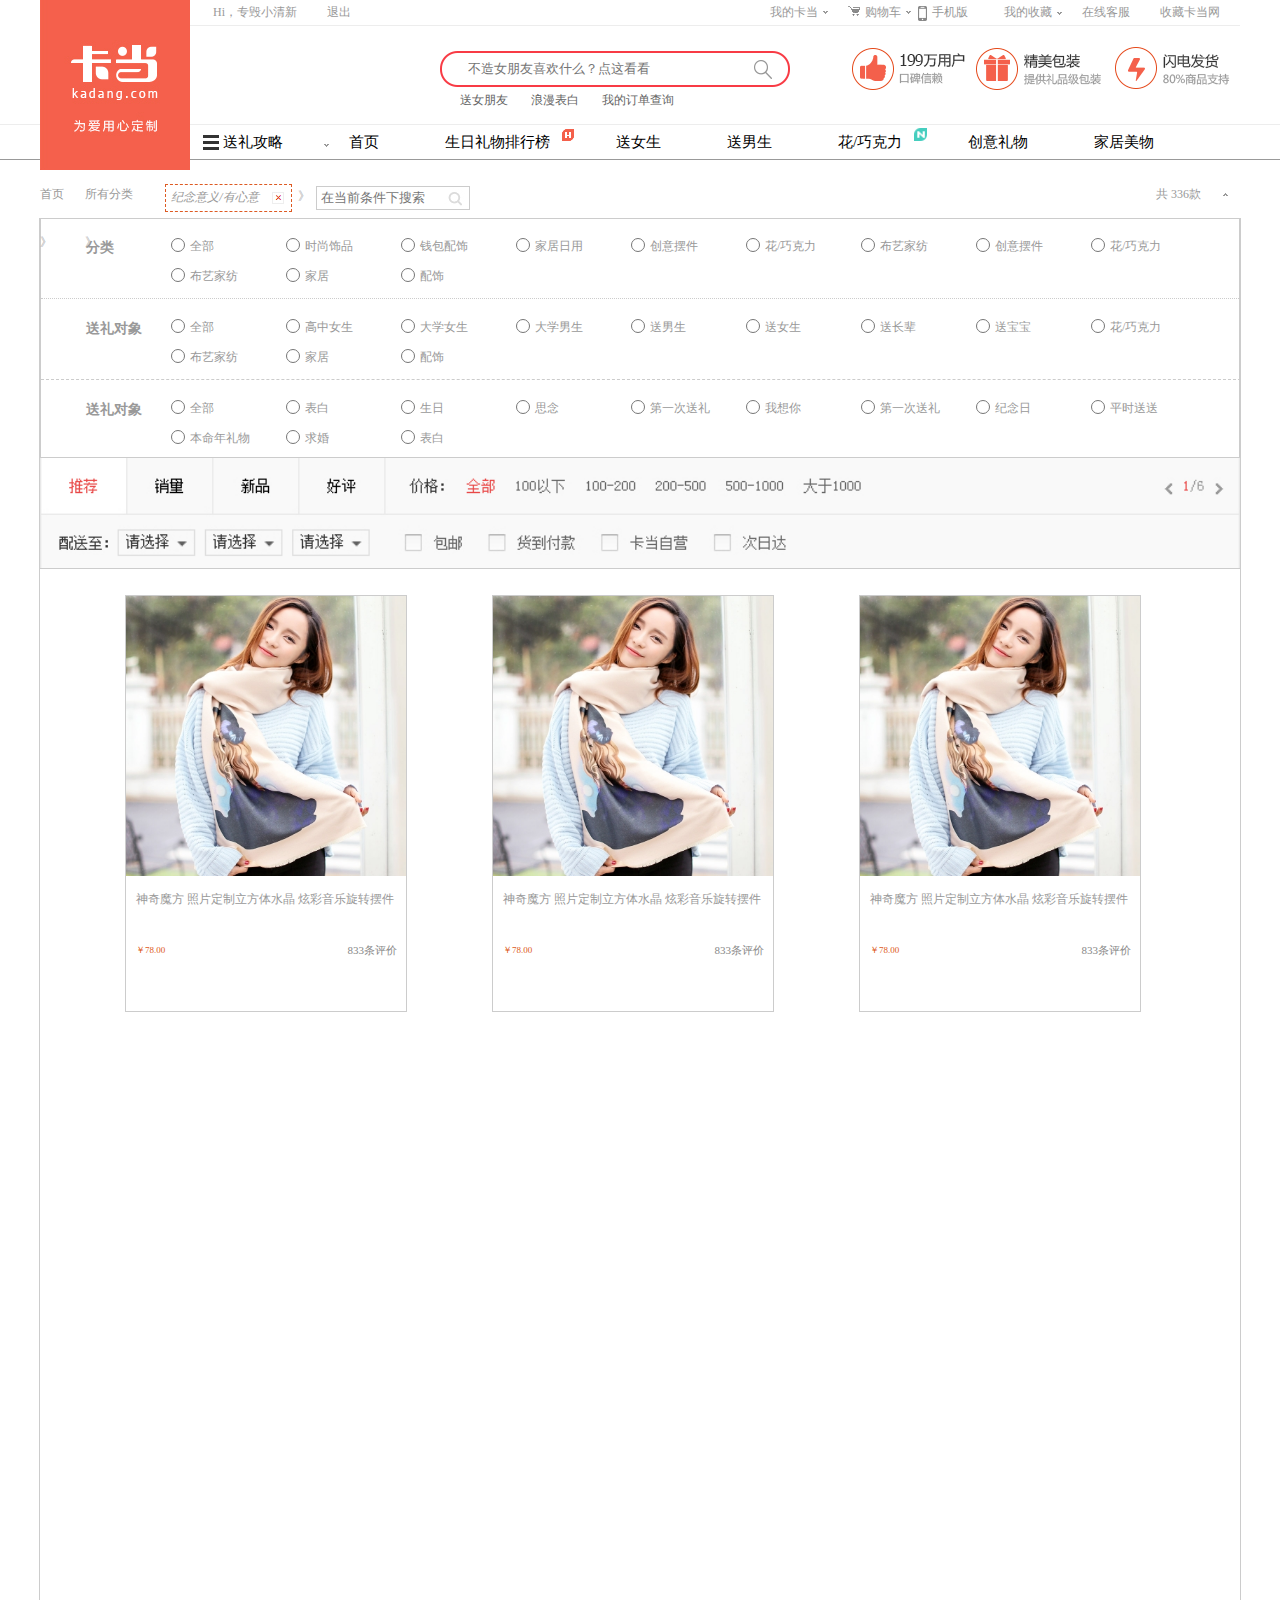
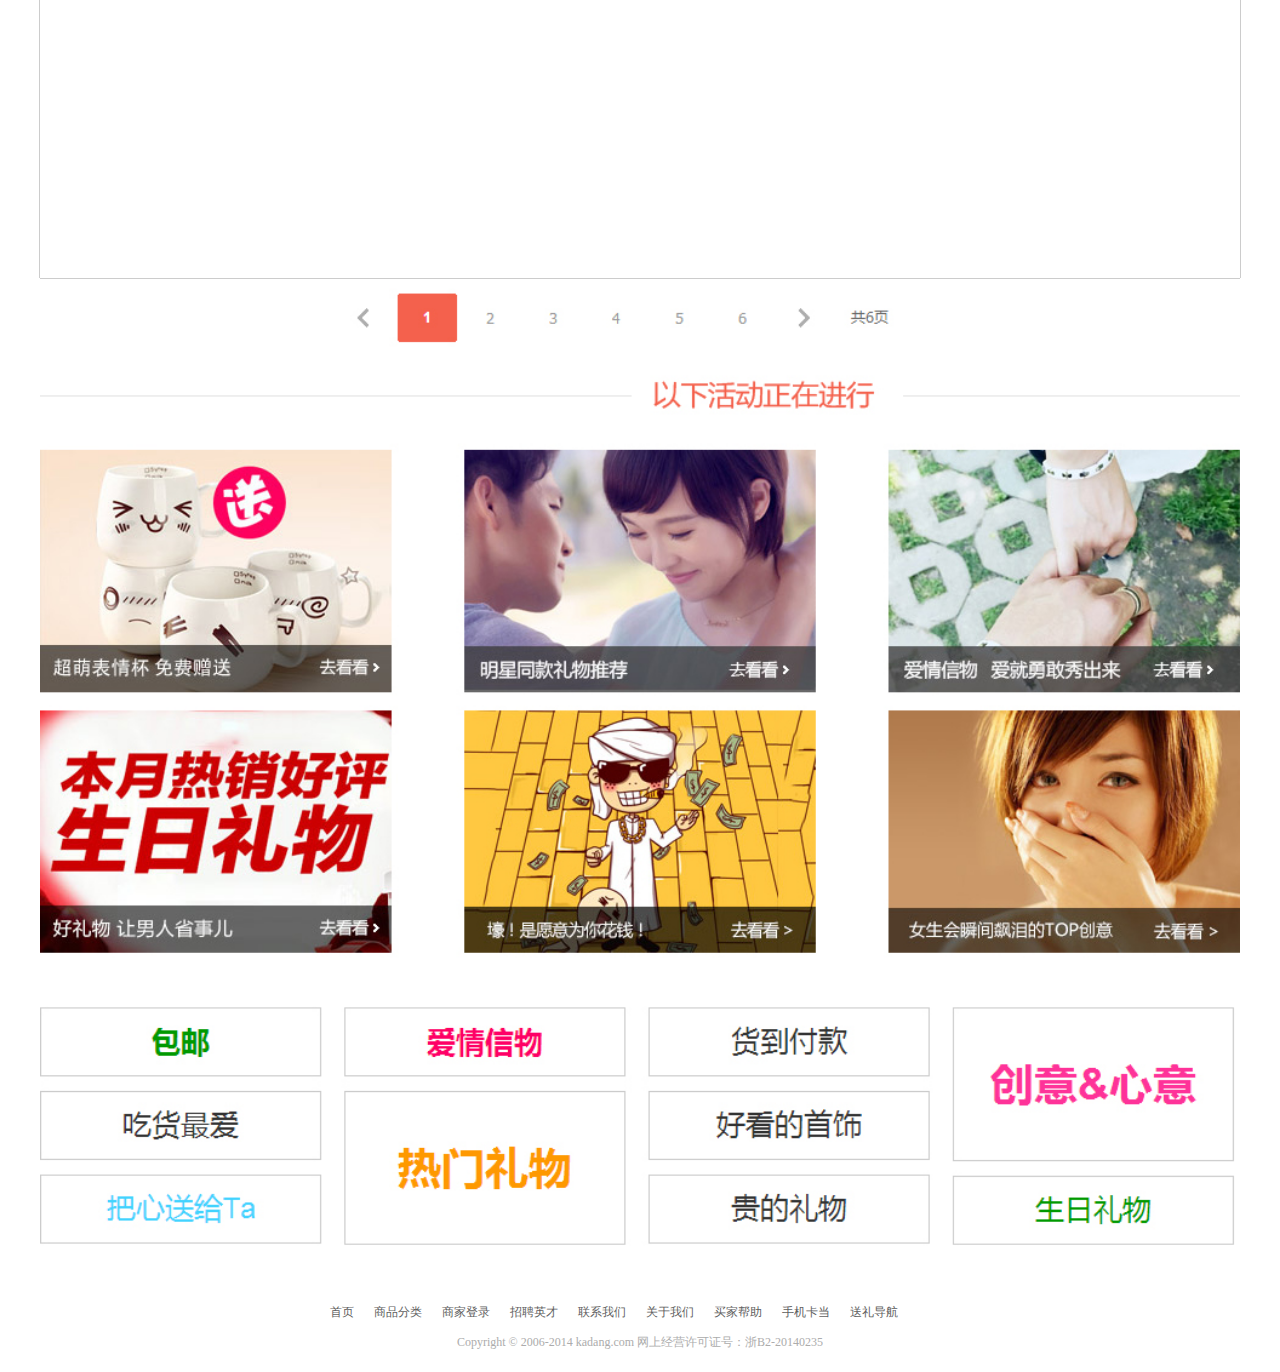
<file: kadangWeb/www/src/html/detail.html>
<!DOCTYPE html>
<html>

	<head>
		<meta charset="utf-8" />
		<title>列表页--卡当网</title>
		<meta name="keywords" content="礼品，礼物，个性礼品定制，个性定制，创意生日礼物，撩妹必备礼物">
		<meta name="description" content="卡当网是国内专业的个性礼品定制服务平台，提供时尚饰品、工艺礼品、礼盒、个性照片等数千款礼品" />
		<link rel="stylesheet" href="../css/dist/swiper.min.css" />
		<link rel="stylesheet" type="text/css" href="../css/own/public.css" />
		<link rel="stylesheet" type="text/css" href="../css/own/detail.css" />
		
	</head>

	<body>
		<div id="top">
			<div class="w top-xin">
				<span class="l bg"><a href="####"></a></span>
				<div class="l up">
					<div class="l left1">
						<p class="l p1">Hi，专毁小清新</p>
						<p class="l p2">
							<a href="../index.html">退出</a>
						</p>
						
					</div>
					<div class="r right1">
						<ul>
							<li class="l one">
								<a href="###">我的卡当<span class="arrow"><img src="../img/home/top-arrow.jpg"/></span></a>
								<div class="cover"></div>
								<ul class="moveout1">
									<li><a href="##">我的订单</a></li>
									<li><a href="##">我的优惠劵</a></li>
								</ul>
							</li>
							<li class="l two">
								<a href="##">
									<img src="../img/home/shopCar.jpg" class="l" />
									<span class="l">购物车</span>
									<span class="l shopcar"><img src="../img/home/top-arrow.jpg"/></span>
								</a>
							</li>
							<li class="l three">
								<a href="##"><img src="../img/home/mobile.jpg" class="l"><span class="l">手机版</span></a>
							</li>
							<li class="l four">
								<a href="###"><span class="l">我的收藏</span><span class="l store"><img src="../img/home/top-arrow.jpg"/></span></a>
							</li>
							<li class="l">
								<a href="###">在线客服</a>
							</li>
							<li class="l">
								<a href="##">收藏卡当网</a>
							</li>
						</ul>
					</div>
				</div>
				<div class="down">
					<div class="l top-mid">
						<div class="search">
							<input type="text" class="l textinput" maxlength="70" placeholder="不造女朋友喜欢什么？点这看看" />
							<span class="r search-btn"></span>
						</div>
						<div class="search-tab">
							<a href="##">送女朋友</a>
							<a href="##">浪漫表白</a>
							<a href="##">我的订单查询</a>
						</div>
					</div>
					<img src="../img/home/kdDes.png" class="l kdDes" />
				</div>
			</div>
		</div>

		<!--分类导航-->
		<div id="header">
			<div class="w header-xin">
				<ul class="menu-list">
					<li class="l">
						<a href="##" class="gift-strategy">送礼攻略</a>
					</li>
					<li class="l">
						<a href="../index.html" class="first-page">首页</a>
					</li>
					<li class="l">
						<a href="##">生日礼物排行榜<img src="../img/home/navHot.gif" class="navHot" /></a>
					</li>
					<li class="l">
						<a href="##">送女生</a>
					</li>
					<li class="l">
						<a href="##">送男生</a>
					</li>
					<li class="l">
						<a href="##">花/巧克力<img src="../img/home/navFlower.jpg" class="navHot" /></a>
					</li>
					<li class="l">
						<a href="##">创意礼物</a>
					</li>
					<li class="l">
						<a href="##">家居美物</a>
					</li>
				</ul>
			</div>
		</div>
		
		<div id="confirst">
			<div class="w confirst-xin">
				<ul>
					<li class="l little-home-page">
						<a href="../index.html"> 
							首页
							<span style="display:inline-block;">》</span>
						</a>
					</li>
					<li class="l all-classify">
						<a href=""> 
							所有分类
							<span style="display:inline-block;">》</span>
						</a>
					</li>
					<li class="l commemoration">
						<a href="">
							<p class="l"> 
								<i class="l commemoration-font">纪念意义/有心意</i>
							 	<span style="display:inline-block;" class="l"></span>
							</p>
							<span style="display:inline-block;" class="l rigthtward">》</span>
						</a>
					</li>
					<li class="l search">
						<form>
							<input type="text" placeholder="在当前条件下搜索" value="" class="l inputtext"/>
							<input type="submit" value="" class="r search-btn-grey"/>
						</form>
					</li>
					<li class="r all-sum">
						共 336款
						<span style="display: inline-block;" class="r"></span>
					</li>
				</ul>
			</div>
		</div>
		<div id="con">
			<div class="w con-xin">
				<ul class="con-xin detail-list">
					<li class="sort">
						<h3 class="l">分类</h3>
						<ul class="r detail-sort">
							<li class="l detail-sort-li">
								<input type="radio" value="" class="l"/>
								<span style="display: inline-block;" class="l">全部</span>
							</li>
							<li class="l detail-sort-li">
								<input type="radio" value="" class="l"/>
								<span style="display: inline-block;" class="l">时尚饰品</span>
							</li>
							<li class="l detail-sort-li">
								<input type="radio" value="" class="l"/>
								<span style="display: inline-block;" class="l">钱包配饰</span>
							</li>
							<li class="l detail-sort-li">
								<input type="radio" value="" class="l"/>
								<span style="display: inline-block;" class="l">家居日用</span>
							</li>
							<li class="l detail-sort-li">
								<input type="radio" value="" class="l"/>
								<span style="display: inline-block;" class="l">创意摆件</span>
							</li>
							<li class="l detail-sort-li">
								<input type="radio" value="" class="l"/>
								<span style="display: inline-block;" class="l">花/巧克力</span>
							</li>
							<li class="l detail-sort-li">
								<input type="radio" value="" class="l"/>
								<span style="display: inline-block;" class="l">布艺家纺</span>
							</li>
							<li class="l detail-sort-li">
								<input type="radio" value="" class="l"/>
								<span style="display: inline-block;" class="l">创意摆件</span>
							</li>
							<li class="l detail-sort-li">
								<input type="radio" value="" class="l"/>
								<span style="display: inline-block;" class="l">花/巧克力</span>
							</li>
							<li class="l detail-sort-li xia">
								<input type="radio" value="" class="l"/>
								<span style="display: inline-block;" class="l">布艺家纺</span>
							</li>
							<li class="l detail-sort-li xia">
								<input type="radio" value="" class="l"/>
								<span style="display: inline-block;" class="l">家居</span>
							</li>
							<li class="l detail-sort-li xia">
								<input type="radio" value="" class="l"/>
								<span style="display: inline-block;" class="l">配饰</span>
							</li>
						</ul>
					</li>
					<li class="gift-people">
						<h3 class="l">送礼对象</h3>
						<ul class="r detail-sort">
							<li class="l detail-sort-li">
								<input type="radio" value="" class="l"/>
								<span style="display: inline-block;" class="l">全部</span>
							</li>
							<li class="l detail-sort-li">
								<input type="radio" value="" class="l"/>
								<span style="display: inline-block;" class="l">高中女生</span>
							</li>
							<li class="l detail-sort-li">
								<input type="radio" value="" class="l"/>
								<span style="display: inline-block;" class="l">大学女生</span>
							</li>
							<li class="l detail-sort-li">
								<input type="radio" value="" class="l"/>
								<span style="display: inline-block;" class="l">大学男生</span>
							</li>
							<li class="l detail-sort-li">
								<input type="radio" value="" class="l"/>
								<span style="display: inline-block;" class="l">送男生</span>
							</li>
							<li class="l detail-sort-li">
								<input type="radio" value="" class="l"/>
								<span style="display: inline-block;" class="l">送女生</span>
							</li>
							<li class="l detail-sort-li">
								<input type="radio" value="" class="l"/>
								<span style="display: inline-block;" class="l">送长辈</span>
							</li>
							<li class="l detail-sort-li">
								<input type="radio" value="" class="l"/>
								<span style="display: inline-block;" class="l">送宝宝</span>
							</li>
							<li class="l detail-sort-li">
								<input type="radio" value="" class="l"/>
								<span style="display: inline-block;" class="l">花/巧克力</span>
							</li>
							<li class="l detail-sort-li xia">
								<input type="radio" value="" class="l"/>
								<span style="display: inline-block;" class="l">布艺家纺</span>
							</li>
							<li class="l detail-sort-li xia">
								<input type="radio" value="" class="l"/>
								<span style="display: inline-block;" class="l">家居</span>
							</li>
							<li class="l detail-sort-li xia">
								<input type="radio" value="" class="l"/>
								<span style="display: inline-block;" class="l">配饰</span>
							</li>
						</ul>
					</li>
					<li class="gift-place">
						<h3 class="l">送礼对象</h3>
						<ul class="r detail-sort">
							<li class="l detail-sort-li">
								<input type="radio" value="" class="l"/>
								<span style="display: inline-block;" class="l">全部</span>
							</li>
							<li class="l detail-sort-li">
								<input type="radio" value="" class="l"/>
								<span style="display: inline-block;" class="l">表白</span>
							</li>
							<li class="l detail-sort-li">
								<input type="radio" value="" class="l"/>
								<span style="display: inline-block;" class="l">生日</span>
							</li>
							<li class="l detail-sort-li">
								<input type="radio" value="" class="l"/>
								<span style="display: inline-block;" class="l">思念</span>
							</li>
							<li class="l detail-sort-li">
								<input type="radio" value="" class="l"/>
								<span style="display: inline-block;" class="l">第一次送礼</span>
							</li>
							<li class="l detail-sort-li">
								<input type="radio" value="" class="l"/>
								<span style="display: inline-block;" class="l">我想你</span>
							</li>
							<li class="l detail-sort-li">
								<input type="radio" value="" class="l"/>
								<span style="display: inline-block;" class="l">第一次送礼</span>
							</li>
							<li class="l detail-sort-li">
								<input type="radio" value="" class="l"/>
								<span style="display: inline-block;" class="l">纪念日</span>
							</li>
							<li class="l detail-sort-li">
								<input type="radio" value="" class="l"/>
								<span style="display: inline-block;" class="l">平时送送</span>
							</li>
							<li class="l detail-sort-li xia">
								<input type="radio" value="" class="l"/>
								<span style="display: inline-block;" class="l">本命年礼物</span>
							</li>
							<li class="l detail-sort-li xia">
								<input type="radio" value="" class="l"/>
								<span style="display: inline-block;" class="l">求婚</span>
							</li>
							<li class="l detail-sort-li xia">
								<input type="radio" value="" class="l"/>
								<span style="display: inline-block;" class="l">表白</span>
							</li>
						</ul>
					</li>
				</ul>
				<div class="cut-img">
					<img src="../img/home/detail-center-bg.jpg" />
				</div>
				
				<!--加入JSON-->
				<div class="add-json">
					<dl class="l dl0">
						<dt><img src=""/></dt>
						<dd class="font-grey">神奇魔方 照片定制立方体水晶 炫彩音乐旋转摆件</dd>
						<dd class="font-red">￥78.00<span class="r">833条评价</span></dd>
					</dl>
					<dl class="l dl1">
						<dt><img src=""/></dt>
						<dd class="font-grey">神奇魔方 照片定制立方体水晶 炫彩音乐旋转摆件</dd>
						<dd class="font-red">￥78.00<span class="r">833条评价</span></dd>
					</dl>
					<dl class="l dl2">
						<dt><img src=""/></dt>
						<dd class="font-grey">神奇魔方 照片定制立方体水晶 炫彩音乐旋转摆件</dd>
						<dd class="font-red">￥78.00<span class="r">833条评价</span></dd>
					</dl>
				</div>
			</div>
		</div>
		<div id="bottom-before">
			<div class="w bottom-before-img">
				<img src="../img/home/bott-before.jpg" />
			</div>
		</div>






		<!--底部-->
		<div id="bottom">
			<div class="w bott-xin">
				<div class="up-list">
					<ul>
						<li class="l">
							<a href="##">
								<p class="pic pic1"></p>
								<p class="mid">中国领先</p>
								<p class="min">私人定制商城</p>
							</a>
						</li>
						<li class="l">
							<a href="##">
								<p class="pic pic2"></p>
								<p class="mid">100%专属定制</p>
								<p class="min">独一无二为您定制</p>
							</a>
						</li>
						<li class="l">
							<a href="##">
								<p class="pic pic3"></p>
								<p class="mid">100%</p>
								<p class="min">正品保证</p>
							</a>
						</li>
						<li class="l">
							<a href="##">
								<p class="pic pic4"></p>
								<p class="mid">30天</p>
								<p class="min">退货保障</p>
							</a>
						</li>
						<li class="l">
							<a href="##">
								<p class="pic pic5"></p>
								<p class="mid">24小时</p>
								<p class="min">80%商品闪电发货</p>
							</a>
						</li>
						<li class="l">
							<a href="##">
								<p class="pic pic6"></p>
								<p class="mid">精品包装</p>
								<p class="min">提供礼品级包装</p>
							</a>
						</li>
						<li class="l">
							<a href="##">
								<p class="pic pic7"></p>
								<p class="mid">199万用户</p>
								<p class="min">口碑信赖</p>
							</a>
						</li>
						<li class="l">
							<a href="##">
								<p class="pic pic8"></p>
								<p class="mid">1250城市</p>
								<p class="min">货到付款</p>
							</a>
						</li>
					</ul>
				</div>
				<div class="down-link">
					<p class="font-link">
						<a href="##" class="l">首页</a>
						<a href="##" class="l">商品分类</a>
						<a href="##" class="l">商家登录</a>
						<a href="##" class="l">招聘英才</a>
						<a href="##" class="l">联系我们</a>
						<a href="##" class="l">关于我们</a>
						<a href="##" class="l">买家帮助</a>
						<a href="##" class="l">手机卡当</a>
						<a href="##" class="l">送礼导航</a>
					</p>
					<p class="font-bottom">
						Copyright © 2006-2014 kadang.com 网上经营许可证号：浙B2-20140235
					</p>
				</div>
			</div>
		</div>



		<script src="../js/lib/jquery-1.11.3.js"></script>
		<script type="text/javascript" src="../js/lib/swiper.min.js"></script>
		<script src="../js/own/public.js"></script>
		<script type="text/javascript" src="../js/detail.js" ></script>
		
	</body>
</html>
</file>
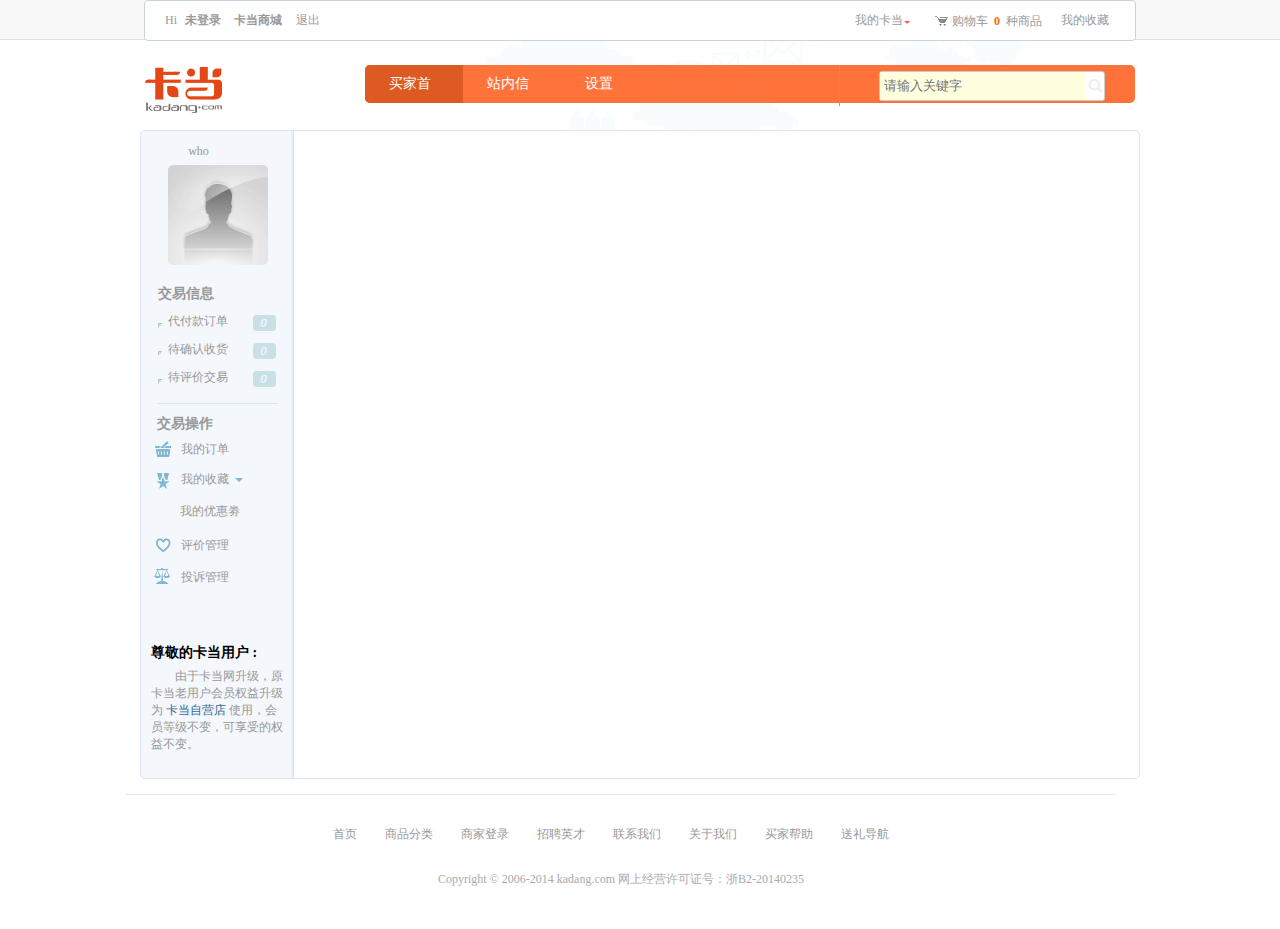
<file: kadangWeb/www/src/html/loadAfterpublic.html>
<!DOCTYPE html>
<html>
	<head>
		<meta charset="utf-8" />
		<title>为爱用心定制：创意个性礼品定制，创意生日礼物，创意礼物-卡当网</title>
		<meta name="keywords" content="礼品，礼物，个性礼品定制，个性定制，创意生日礼物，撩妹必备礼物">
		<meta name="description" content="卡当网是国内专业的个性礼品定制服务平台，提供时尚饰品、工艺礼品、礼盒、个性照片等数千款礼品" />
		<link href="../css/own/loadAfterpublic.css" type="text/css" rel="stylesheet" />
	</head>
	<body>
		<div id="top">
			<div class="w top-xin">
				<div class="l user-enter">
					<div class="l hello">
						Hi
						<span><a href="##" class="font">未登录</a></span>
						<a href="###" ><span class="font">卡当商城</span></a>
					</div>
					<div class="l quit">
						<a href="../index.html">退出</a>
					</div>
				</div>
				<div class="r brief-menu">
					<ul>
						<li class="l mykd"><a href="##" class="l">我的卡当</a><span class="l mykadang"></span></li>
						<li class="l car">
							<a href="##">
								<s></s>
								购物车
								<strong class="goods-num">0</strong>
								种商品
								<i></i>
							</a>
						</li>
						<li class="l favorable">
							<a href="##">
								我的收藏
								<i class="r"></i>
							</a>
						</li>
					</ul>
				</div>
			</div>
		</div>
		<div id="header">
			<div class="w header-xin">
				<h1 class="l">
					<a href="../index.html">
						<img src="../img/home/kadang_seller_logo.png" />
					</a>
				</h1>
				<ul class="r nav">
					<li class="l first">
						<a href="##">买家首页</a>
					</li>
					<li class="l">
						<a href="##">站内信</a>
					</li>
					<li class="l">
						<a href="##">设置</a>
					</li>
					<li class="r last">
						<div class="search-box">
							<!--<input class="search-act" value="" type="hidden"/>-->
							<div class="search">
								<input type="text" class="l textinput" placeholder="请输入关键字" name=""/>
								<input type="submit" class="r search-button" name="" value=""/>
							</div>
						</div>
					</li>
				</ul>
				
			</div>
		</div>
		<div id="contain">
			<div class="w con-xin">
				<div class="l side-left">
					<dl class="n-user">
						<dt class="user-name">
							<a href="##">who</a>
						</dt>
						<dd class="user-photo">
							<img src="../img/home/default_user_portrait.gif" />
						</dd>
					</dl>
					<div class="business-intro">
						<h3>交易信息</h3>
						<ul>
							<li>
								<span class="l"><a href="##">代付款订单</a></span>
								<i class="r num-not">0</i>
							</li>
							<li>
								<span class="l"><a href="##">待确认收货</a></span>
								<i class="r num-not">0</i>
							</li>
							<li>
								<span class="l"><a href="##">待评价交易</a></span>
								<i class="r num-not">0</i>
							</li>
						</ul>
					</div>
					<div class="business-handle">
						<h3>交易操作</h3>
						<div class="my-order">
							<span class="l"></span>
							<a href="##" class="l">我的订单</a>
						</div>
						<div class="my-collect">
							<span class="l"></span>
							<a href="##" class="l">我的收藏</a>
							<i class="l"></i>
						</div>
						<div class="coupons">
							<a href="##" class="my-coupons">我的优惠劵</a>
						</div>
						<div class="evaluation">
							<span class="l"></span>
							<a href="##" class="l my-evaluation">评价管理</a>
						</div>
						<div class="complaint">
							<span class="l"></span>
							<a href="##" class="l my-complaint">投诉管理</a>
						</div>
					</div>
					<div class="pure">
						<h3>尊敬的卡当用户 : </h3>
						<p>由于卡当网升级，原卡当老用户会员权益升级为
							<span style="color: #336699;">卡当自营店</span>
							使用，会员等级不变，可享受的权益不变。
						</p>
					</div>
				</div>
				<div class="r side-right"></div>
			</div>
		</div>
		<div id="footer">
			<div class="w footer-xin">
				<div class="bottom-link">
					<p>
						<a href="../index.html">首页</a>
						<a href="">商品分类</a>
						<a href="">商家登录</a>
						<a href="">招聘英才</a>
						<a href="">联系我们</a>
						<a href="">关于我们</a>
						<a href="">买家帮助</a>
						<a href="">送礼导航</a>
					</p>
				</div>
				<div class="bott-last">
					<p class="last-font">Copyright © 2006-2014 kadang.com 网上经营许可证号：浙B2-20140235</p>
				</div>
			</div>
		</div>
		<script src="../js/lib/jquery-1.11.3.js"></script>
		<script src="../js/lib/jquery.cookie.js"></script>
		<script src="../js/own/mycenter.js"></script>
	</body>
</html>
</file>
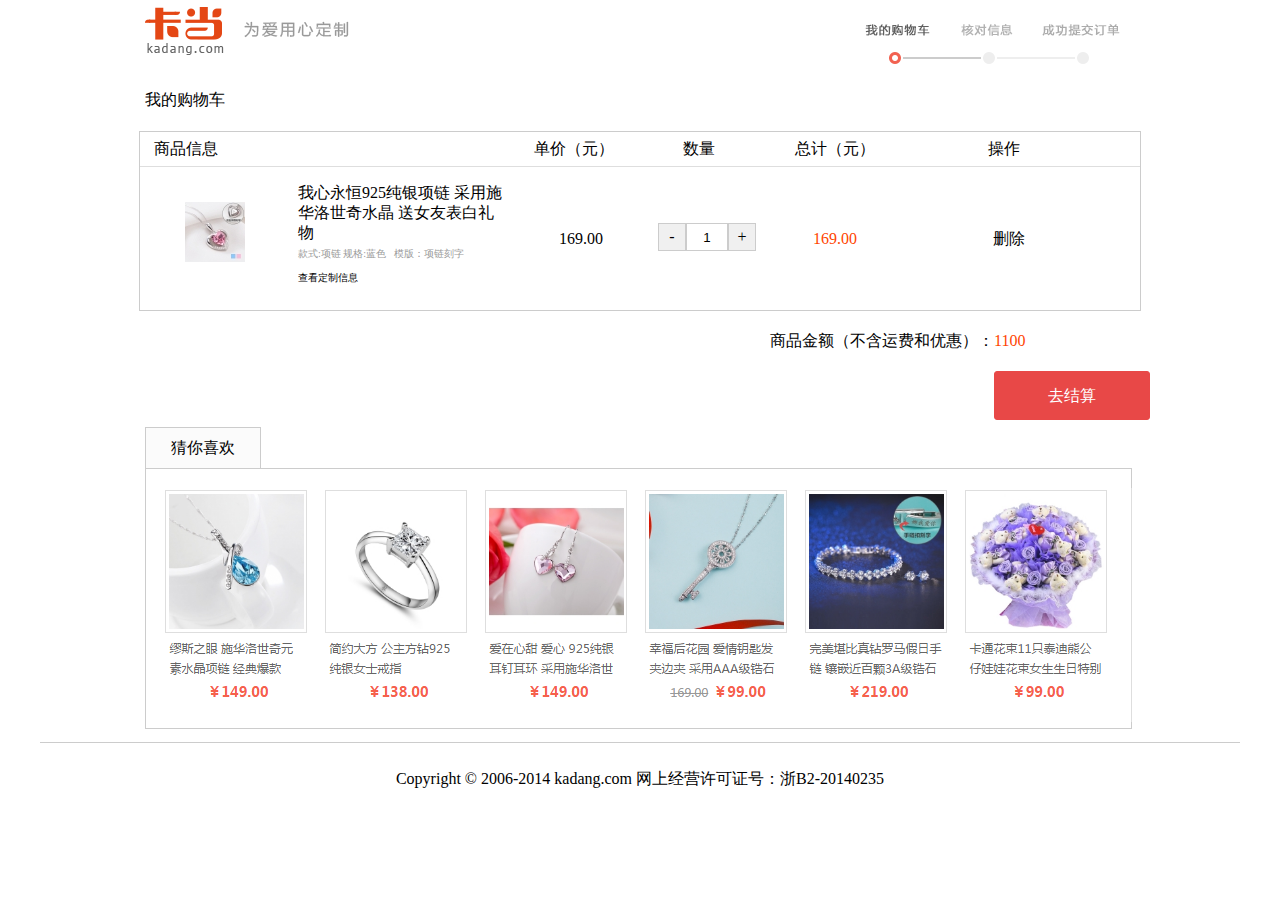
<file: kadangWeb/www/src/html/myshopcar.html>
<!DOCTYPE html>
<html>
	<head>
		<meta charset="utf-8" />
		<title>购物车--卡当网</title>
		<meta name="keywords" content="礼品，礼物，个性礼品定制，个性定制，创意生日礼物，撩妹必备礼物">
		<meta name="description" content="卡当网是国内专业的个性礼品定制服务平台，提供时尚饰品、工艺礼品、礼盒、个性照片等数千款礼品" />
		<link rel="stylesheet" href="../css/own/myshopcar.css" />
		<link rel="shortcut icon" href="../img/home/kadang.ico" />
	</head>
	<body>
		<div class="w car-top">
			<div class="l">
				<a href="../index.html"><img src="../img/home/shop-shou.png"/></a>
			</div>
			<div class="r steps steps1">
			</div>
		</div>
		<div class="w p-font">
				<p class="f">我的购物车</p>
		</div>
		
		
		<div class="null-shoppng">
			<!--<p class="empty-car-des">
				购车内暂时没有商品
				<a href="../index.html" style="color: #000;">登录</a>
				后，将显示您之前加入的商品
				<br />
				<a href="../index.html" style="color: #000;">去首页</a>
				挑选喜欢的商品
			</p>-->
			<div class="title">
				<ul>
					<li class="l good-mess">商品信息</li>
					<li class="l price">单价（元）</li>
					<li class="l number">数量</li>
					<li class="l sum">总计（元）</li>
					<li class="l active">操作</li>
				</ul>
			</div>
			<div class="contain">
				<dl>
					<dt class="l"><img src="../img/home/shopcar1.jpg_tiny.jpg"/></dt>
					<dd class="l">
						<a class="p1" href="##"><p>我心永恒925纯银项链 采用施华洛世奇水晶 送女友表白礼物</p></a>
						<span>款式:项链&nbsp;规格:蓝色&nbsp;&nbsp;&nbsp;模版：项链刻字</span> 
						<a class="p2" href="##"><p>查看定制信息</p></a>                              
					</dd>
				</dl>
				<div class="l unit_price"><p>169.00</p></div>
				<div class="l sel-count">
					<div class="vm">
						<div class="l jian">-</div>
						<input type="text" class="l jian-num-txt" value="1">
						<div class="l jia">+</div>
					</div>
				</div>
				<div class="l sum_price"><p>169.00</p></div>
				<div class="l delete"><p>删除</p></div>
			</div>
			
		</div>
		<div class="clearing">
			<div class="">
				<p class="l p3">商品金额（不含运费和优惠）：</p>
				<p class="l p4">1100</p>
			</div>
			
			<div class="add-shop-car">去结算</div>
		</div>
		
		
		
		<div class="w guess-like">
			<ul class="taptitle">
				<li>猜你喜欢</li>
			</ul>
			<div class="w tabcontain">
				<ul>
					<li>
						<img src="../img/home/carshopbg.png" />
					</li>
				</ul>
			</div>
		</div>
		
		
		
		
		<div class="footer">
			<p>Copyright © 2006-2014 kadang.com 网上经营许可证号：浙B2-20140235</p>
		</div>
		
	</body>
</html>
</file>
<file: kadangWeb/www/src/css/own/public.css>
body,h1,h2,h3,h4,h5,h6,p,img,a,input,ul,ol,dl,li,dt,dd{
	padding: 0;
	margin: 0;
}
ul,ol{
	list-style: none;
}
img{
	display: block;
	border: 0;
}
body{
	font-size:12px;
	color: #999999;
	font-family: "微软雅黑";
}
a{
	text-decoration: none;
	color: #999;
}
a:hover{
	text-decoration: none;
	color: #ff4f57;
}
.l{
	float: left;
}
.r{
	float: right;
}
.w{
	width:1200px;
	margin:0 auto;
}



/*头部*/
#top{
	width:100%;
	height: 124px;
	border-bottom:1px solid #ededed ;
}
#top .top-xin{
	height: 124px;
	position: relative;
}

#top .top-xin .bg{
	width: 150px;
	height: 170px;
	position: absolute;
	left: 0;
	top:0;
	z-index:1;
}
#top .top-xin .bg a{
	display: block;
	width: 150px;
	height: 170px;
	background: url(../../img/home/header1.jpg) no-repeat;
}

#top .top-xin .up{
	width:1050px;
	height: 25px;
	border-bottom: 1px solid #ededed;
	margin-left: 150px;
}
#top .top-xin .up .left1{
	width:215px;
}
#top .top-xin .up .left1 p{
	line-height: 25px;
	color: #999;
}
#top .top-xin .up .left1 .p1{
	width: 130px;
	text-align: center;
}
#top .top-xin .up .left1 .p2,
#top .top-xin .up .left1 .p3
{
	width:38px;
	text-align: center;
}

#top .top-xin .up .right1{
	width:478px;
}
#top .top-xin .up .right1 li{
	width:78px;
}

#top .top-xin .up .right1 li a{
	width:60px;
	height: 24px;
	padding: 0 8px;
	line-height: 24px;
}

#top .top-xin .up .right1 li.two img,
#top .top-xin .up .right1 li.three img{
	margin-top:6px;
}
#top .top-xin .up .right1 li.two span,
#top .top-xin .up .right1 li.three span{
	margin-left:5px ;
}
#top .top-xin .up .right1 li.one{
	z-index: 3;
	position: relative;
}

#top .top-xin .up .right1 li.one .cover{
	width:78px;
	height:3px;
	background: #fff;
	position: absolute ;
	top:24px;
	left: 0;
	display: none;
	z-index: 4;
}

#top .top-xin .up .right1 li.one .arrow{
	display: inline-block;
	width:5px;
	height: 3px;
	margin-left: 5px;
	margin-bottom: 2px;
}
#top .top-xin .up .right1 li.two a{
	width:77px;
	height: 83px;
	display: block;
}
#top .top-xin .up .right1 li.two .shopcar{
	display: inline-block;
	width:5px;
	height: 9px;
	margin-top: 5px;
}
#top .top-xin .up .right1 li.four a{
	display: block;
}
#top .top-xin .up .right1 li.four .store{
	width:5px ;
	height:9px ;
	display: inline-block;
	margin-top: 12px;
	margin-left:5px ;
}
#top .top-xin .down .top-mid{
	width:350px;
	height: 59px;
	margin: 25px 55px 0 400px;
	
}
#top .top-xin .down .kdDes{
	margin-top:18px;
}
#top .top-xin .down .top-mid .search{
	width:350px;
	height:36px ;
	background: url(../../img/home/search_newyear.png) no-repeat;
	overflow: hidden;
	border: 0;
}
.search-btn{
	cursor: pointer;
	display: block;
	width:80px;
	height: 30px;
	margin-right: 4px;
}

.search-bg-change{
	background: url(../../img/home/search_newyear.png) no-repeat 0 -39px !important;
}

#top .top-xin .down .top-mid .search .textinput{
	margin-left:5px;
	padding-left: 25px;
	height: 30px;
	line-height: 30px;
	border: 0;
	margin: 3px 0 0 3px;
	border-radius: 50px;
	width:230px;
	outline: none;
}
#top .top-xin .down .top-mid .search-tab{
	padding-top: 5px;
	width:350px;
}
#top .top-xin .down .top-mid .search-tab a{
	padding-left: 20px;
	text-decoration: none;
	color: #646464;
}
#top .top-xin .down .top-mid .search-tab a:hover{
	color: #FF4F57;
}

/*hover效果*/
.moveout1{
	width:90px;
	height:60px ;
	border: 1px solid #ccc;
	position: absolute;
	top:25px;
	display: none;
	background: #fff;
	z-index: 2;
}
.moveout1 li{
	height: 30px;
}
.moveout1 a{
	padding-top:5px ;
	line-height: 30px;
}
.bordered{/*li的边出来*/
	transition:0.01s;
	border: 1px solid #ccc;
	border-top:none;
	border-bottom:1px solid #fff;
	
}









/*底部样式*/
#bottom{
	
	height: 216px;
	margin-top:10px;
	
}
#bottom .bott-xin{
	height: 201px;
}
#bottom .bott-xin .up-list{
	
	padding: 20px;
	color:#999 ;
	height: 134px;
}
#bottom .bott-xin .up-list ul{
	height: 94px;
}
#bottom .bott-xin .up-list ul li{
	width:12%;
	text-align: center;
}
#bottom .bott-xin .up-list ul li .pic{
	background: url(../../img/home/service_8.png) no-repeat;
	width:48px;
	height: 48px;
	margin:0 auto;
}
#bottom .bott-xin .up-list ul li .mid{
	color: #000;
	font-size: 14px;
	line-height:28px ;
}
#bottom .bott-xin .up-list ul li .min{
	color: #999;
	font-size: 14px;
	line-height:28px ;
}
#bottom .bott-xin .up-list ul li .pic1{
	background-position: 0 0;
}
#bottom .bott-xin .up-list ul li .pic2{
	background-position: 0 -49px;
}
#bottom .bott-xin .up-list ul li .pic3{
	background-position: 0 -98px;
}
#bottom .bott-xin .up-list ul li .pic4{
	background-position: 0 -147px;
}
#bottom .bott-xin .up-list ul li .pic5{
	background-position: 0 -196px;
}
#bottom .bott-xin .up-list ul li .pic6{
	background-position: 0 -245px;
}
#bottom .bott-xin .up-list ul li .pic7{
	background-position: 0 -294px;
}
#bottom .bott-xin .up-list ul li .pic8{
	background-position: 0 -343px;
}

/**/
#bottom .bott-xin .down-link{
	margin-left: 280px;
	height: 72px;
	text-align: center;
}
#bottom .bott-xin .down-link .font-link{
	height: 24px;
}
#bottom .bott-xin .down-link .font-link a{
	line-height: 24px;
	margin: 0 10px;
	color: #606060;
}
#bottom .bott-xin .down-link .font-link a:hover{
	text-decoration: underline;
}
#bottom .bott-xin .down-link .font-bottom{
	height: 18px;
	margin-top: 10px;
	text-align: center;
	color: #acacac;
	margin-right:280px;
}
</file>
<file: kadangWeb/www/src/css/own/index.css>
#header{
	width:100%;
	height: 34px;
	border-bottom: 1px solid #999999;
}
#header .header-xin{
	height: 34px;
}
#header .header-xin .menu-list{
	width:655px;
	margin-left:150px ;
}
#header .header-xin .menu-list li{
	line-height: 34px;
	color: #EB744F;
}
#header .header-xin .menu-list li a{
	position: relative;
	text-align: center;
	padding: 0 18px;
	margin: 0 8px;
	font-size: 15px;
	/*font-weight: bold;*/
	color: #000;
	height:34px ;

}
#header .header-xin .menu-list li .navHot{
	position: absolute;
	right: 0;
	top:-6px;
	width:13px;
	height: 13px;
}
#header .header-xin .menu-list li a:hover{
	/*text-decoration: underline;*/
	color: #FF4F57;
}







#banner {
	width: 100%;
	height: 460px;
}

#banner .banner-xin {
	margin-top: 25px;
}

#banner .banner-xin .ban-nav-left {
	width: 150px;
	height: 460px;
	margin-right: 20px;
}


/*热门标签*/
#banner .banner-xin .ban-nav-left li.nav-hot {
	width: 150px;
	height: 110px;
	border-bottom: 1px solid #ededed;
}

#banner .banner-xin .ban-nav-left li.nav-hot p {
	height: 24px;
	font-size: 16px;
	margin-bottom: 5px;
	color: #000000;
	font-weight: bold;
}

#banner .banner-xin .ban-nav-left li.nav-hot ul li {
	width: 48px;
	height: 21px;
	margin-right: 20px;
	white-space: nowrap;
}

#banner .banner-xin .ban-nav-left li.nav-hot ul li a {
	color: #666;
}

#banner .banner-xin .ban-nav-left li.nav-hot ul li a:hover {
	color: #FF4F57;
}


/*全部礼物*/

ul.all-gifts-cont > li {
	padding-left: 35px;
}

#banner .banner-xin .ban-nav-left .all-gifts {
	width: 150px;
	height: 335px;
}

#banner .banner-xin .ban-nav-left .all-gifts .gift-title {
	height: 24px;
	font-size: 16px;
	font-weight: bold;
	margin-top: 10px;
	margin-bottom: 5px;
	color: #000000;
}
/*时尚饰品*/
ul.all-gifts-cont li.giftone{
	height: 34px;
	background: url(../../img/home/menuImg.png) no-repeat 0 -4px;
}

ul.all-gifts-cont li.giftone:hover {
	background: #e44715 url(../../img/home/menuHoverImg.png) no-repeat 0 -4px;
}

ul.all-gifts-cont li:hover > a {
	color: #fff !important;
}

ul.gift-cont li:hover > a {
	background-color: #ACACAC;
}

#banner .banner-xin .ban-nav-left .all-gifts li > a {
	padding-left: 5px;
	line-height: 31px;
	font-size: 14px;
	color: #666;
}

#banner .banner-xin .ban-nav-left .all-gifts li div a {
	line-height: 25px;
}


.gift-box .gift-cont{
	width:164px;
	height:460px;
	border: 1px solid #ccc;
	position: absolute;
	top:185px;
	left:181px;
	z-index: 666;
	background: #fff;
	opacity: 0.95;
	display: none;	
	/*display: block !important;*/
}
/*特殊的第一个*/
.gift-box .gift-cont li.necklace{
	margin-top:20px;
}

/*共同的特点*/
.gift-box .gift-cont li.cont{
	margin:0  10px;
	height: 40px;
	position: relative;
	
	
}

.gift-box .gift-cont li.cont a.necklace-first{
	margin-top:10px;
}
.gift-box .gift-cont li.cont a{
	display: block;
	width:110px;
	height: 25px;
	text-align:left;
	line-height: 15px;
	position: absolute;
	left: 15px;
}
.gift-box-li-bg{
	background: #888888;
	color:#FFFFFF;
}



/*钱包配饰*/
ul.all-gifts-cont li.gifttwo {
	background: url(../../img/home/menuImg.png) no-repeat 0 -319px;
	height: 34px;
}

ul.all-gifts-cont li.gifttwo:hover {
	background: #e44715 url(../../img/home/menuHoverImg.png) no-repeat 0 -319px;
}


/*创意摆件*/
ul.all-gifts-cont li.giftthree {
	height: 34px;
	background: url(../../img/home/menuImg.png) no-repeat 0 -193px;
}

ul.all-gifts-cont li.giftthree:hover {
	background: #e44715 url(../../img/home/menuHoverImg.png) no-repeat 0 -193px;
}


/*布艺家纺*/
ul.all-gifts-cont li.giftfour {
	height: 34px;
	background: url(../../img/home/menuImg.png) no-repeat 0 -225px;
}

ul.all-gifts-cont li.giftfour:hover {
	background: #e44715 url(../../img/home/menuHoverImg.png) no-repeat 0 -225px;
}


/*花巧克力*/
ul.all-gifts-cont li.giftfive {
	height: 34px;
	background: url(../../img/home/menuImg.png) no-repeat 0 -289px;
}

ul.all-gifts-cont li.giftfive:hover {
	background: #e44715 url(../../img/home/menuHoverImg.png) no-repeat 0 -289px;
}



/*家具日用*/
ul.all-gifts-cont li.giftsix {
	height: 34px;
	background: url(../../img/home/menuImg.png) no-repeat 0 -158px;
}

ul.all-gifts-cont li.giftsix:hover {
	background: #e44715 url(../../img/home/menuHoverImg.png) no-repeat 0 -158px;
}

/*数码办公*/
ul.all-gifts-cont li.giftseven {
	height: 34px;
	background: url(../../img/home/menuImg.png) no-repeat 0 -385px;
}

ul.all-gifts-cont li.giftseven:hover {
	background: #e44715 url(../../img/home/menuHoverImg.png) no-repeat 0 -385px;
}

/*照片打印*/
ul.all-gifts-cont li.gifteight {
	height: 34px;
	background: url(../../img/home/menuImg.png) no-repeat 0 -319px;
}

ul.all-gifts-cont li.gifteight:hover {
	background: #e44715 url(../../img/home/menuHoverImg.png) no-repeat 0 -319px;
}

/*服装内衣*/
ul.all-gifts-cont li.giftnine {
	height: 34px;
	background: url(../../img/home/menuImg.png) no-repeat 0 -128px;
}

ul.all-gifts-cont li.giftnine:hover {
	background: #e44715 url(../../img/home/menuHoverImg.png) no-repeat 0 -128px;
}


#banner#banner .gift-bg{
	width:30px;
	height:24px ;
	display: inline-block;
}



/*轮播图*/
#banner .banner-xin .ban-nav-center{
	width: 820px;
	height: 460px;
}
#banner .banner-xin .ban-nav-center .wrap {
	width: 820px;
	height: 460px;
/*	margin: 50px auto;*/
	position: relative;
	/*border: 5px solid #aaa;*/
}
#banner .banner-xin .ban-nav-center .wrap img {
	position: absolute;
	width: 820px;
	height: 460px;
}
#banner .banner-xin .ban-nav-center .wrap .list{
	position: absolute;
	bottom: 5px;
	left: 50%;
	width: 200px;
	margin-left: -100px;
	font-size:0;
	text-align: center;		
}
#banner .banner-xin .ban-nav-center .wrap .list .lunbo-li{
	display: inline-block;
	width: 10px;
	height: 10px;
	border-radius: 50%;
	font-size: 16px;
	background-color: #ccc;
	line-height: 10px;
	text-align: center;
	margin: 5px;
	color: #fff;
	cursor: pointer;
}
#banner#banner .active{
	background-color: pink;
}
/*swiper js*/
/*.swiper-container {
	width: 820px;
	height: 460px;
}

.swiper-pagination-bullet {
	text-align: center;
	font-size: 12px;
	font-family: "微软雅黑";
	color: #fff;
	height: 15px;
	width: 15px;
	line-height: 15px;
	background-color: #3e3e3e;
}*/

/*轮播图右边的部分*/
#banner .banner-xin .ban-nav-right {
	width: 190px;
	height: 460px;
}

#banner .banner-xin .ban-nav-right .ban-nav-right-img1 {
	margin-bottom: 20px;
}

#banner .banner-xin .ban-nav-right .ban-nav-right-img1 img {
	width: 190px;
	height: 220px;
}

#stylish .stylish-xin {
	height: 881px;
	margin-top: 40px;
	margin-bottom: 10px;
}

#stylish .stylish-xin .stylish-head {
	height: 30px;
	padding-bottom: 15px;
}

#stylish .stylish-xin .stylish-head h2 {
	width: 800px;
	line-height: 30px;
	color: #000000;
}

#stylish .stylish-head h2 span {
	font-size: 11px;
	padding-left: 20px;
	margin-top: 10px;
	font-weight: 100;
	color: #ccc;
}

#stylish .stylish-cont {
	height: 716px;
}

#stylish .stylish-cont li {
	width: 285px;
	height: 338px;
	margin-right: 15px;
	margin-bottom: 30px;
}

#stylish .stylish-cont li .big {
	width: 283px;
	height: 280px;
}

#stylish .stylish-cont li .reason {
	height: 20px;
	margin-top: 15px;
}

#stylish .stylish-cont li p {
	height: 40px;
	margin-top: 10px;
}

#stylish .stylish-bott {
	margin-top: 20px;
}
#stylish .stylish-bott img {
	width:1200px;
	height:120px;
}

/*背景色为灰色的部分*/
#contain {
	height: ;
	background: #f5f5f5;
}
#contain  .fixedBox{
	margin-top:40px;
	height: 46px;
}
#contain  .fixedBox .fixedDiv{
	height: 46px;
	position:static ;
	top:0;
	z-index: 999;
	background-color: #FFFFFF;
	overflow:hidden ;
}
#contain  .fixedBox .fixedDiv .fixed-container li{
	width:128px;
	height: 46px;
	line-height: 46px;
	text-align: center;
	float: left;
	margin-right: 2px;
	font-weight: bold;
	font-size: 15px;
	cursor: pointer;
}
.fixed-container li.cont1{
	/*color: #fff !important;*/
	background:pink;
}

#contain  .fixedBox .fixedDiv .fixed-container li:hover{
	background: pink;
}

#contain .con-xin {
	padding-top: 20px;
	height: px;
}
/*生日礼物*/
#contain .con-xin .birthday-gift{
	height: 1245px;
	position: relative;
}
#contain .con-xin .birthday-gift h3{
	margin: 15px 0 25px 0;
	font-size: 28px;
	color: #000;
}
#contain .con-xin .birthday-gift .big-img{
	width:586px;
	height: 369px;
	/*margin-right: 25px;*/
	margin-bottom: 26px;
	
	
}

#contain .con-xin .birthday-gift ul li.sm{
	width:280px;
	height: 369px;
	margin-left:26px ;
	margin-bottom: 26px;
	background: white;
	box-shadow: 1px 1px #d0d0d0;
}
#contain .con-xin .birthday-gift ul li.three,
#contain .con-xin .birthday-gift ul li.seven
{
	margin-left: 0;
}

#contain .con-xin .birthday-gift .sm-img1{
	width:280px;
	height: 300px;
}

#contain .con-xin .birthday-gift .price-and-number{
	padding-top:14px;
	margin: 0 17px;
	width:246px;
	height: 27px;
} 
#contain .con-xin .birthday-gift .price-and-number .price{
	font-size: 18px;
}
#contain .con-xin .birthday-gift .price-and-number .price em{
	font-weight: 100;
}
#contain .con-xin .birthday-gift .price-and-number .num{
	margin-top: 5px;
}

#contain .con-xin .birthday-gift .p-cont{
	width:246px;
	height:22px ;
	margin: 2px 17px 0px 17px;
	overflow: hidden;
	white-space:nowrap;
	text-overflow: ellipsis;
}

/*本周新品*/
#contain .con-xin .new-things{
	height: 1245px;
	position: relative;
}
#contain .con-xin .new-things h3{
	margin: 15px 0 25px 0;
	font-size: 28px;
	color: #000;
}
#contain .con-xin .new-things .big-img{
	width:586px;
	height: 369px;
	/*margin-right: 25px;*/
	margin-bottom: 26px;
}

#contain .con-xin .new-things ul li.sm{
	width:280px;
	height: 369px;
	margin-left:26px ;
	margin-bottom: 26px;
	background: white;
}
#contain .con-xin .new-things ul li.three,
#contain .con-xin .new-things ul li.seven
{
	margin-left: 0;
}

#contain .con-xin .new-things .sm-img1{
	width:280px;
	height: 300px;
}

#contain .con-xin .new-things .price-and-number{
	padding-top:14px;
	margin: 0 17px;
	width:246px;
	height: 27px;
} 
#contain .con-xin .new-things .price-and-number .price{
	font-size: 18px;
}
#contain .con-xin .new-things .price-and-number .price em{
	font-weight: 100;
}
#contain .con-xin .new-things .price-and-number .num{
	margin-top: 5px;
}
#contain .con-xin .new-things .p-cont{
	width:246px;
	height:22px ;
	margin: 2px 17px 0px 17px;
	overflow: hidden;
	white-space:nowrap;
	text-overflow: ellipsis;
}


/*送女友礼物*/
#contain .con-xin .girl-gift{
	height: 1245px;
	position: relative;
}
#contain .con-xin .girl-gift h3{
	margin: 15px 0 25px 0;
	font-size: 28px;
	color: #000;
}
#contain .con-xin .girl-gift .big-img{
	width:586px;
	height: 369px;
	/*margin-right: 25px;*/
	margin-bottom: 26px;
}

#contain .con-xin .girl-gift ul li.sm{
	width:280px;
	height: 369px;
	margin-left:26px ;
	margin-bottom: 26px;
	background: white;
}
#contain .con-xin .girl-gift ul li.three,
#contain .con-xin .girl-gift ul li.seven
{
	margin-left: 0;
}

#contain .con-xin .girl-gift .sm-img1{
	width:280px;
	height: 300px;
}

#contain .con-xin .girl-gift .price-and-number{
	padding-top:14px;
	margin: 0 17px;
	width:246px;
	height: 27px;
} 
#contain .con-xin .girl-gift .price-and-number .price{
	font-size: 18px;
}
#contain .con-xin .girl-gift .price-and-number .price em{
	font-weight: 100;
}
#contain .con-xin .girl-gift .price-and-number .num{
	margin-top: 5px;
}
#contain .con-xin .girl-gift .p-cont{
	width:246px;
	height:22px ;
	margin: 2px 17px 0px 17px;
	overflow: hidden;
	white-space:nowrap;
	text-overflow: ellipsis;
}


/*送男友礼物*/
#contain .con-xin .boy-gift{
	height: 835px;
	position: relative;
}
#contain .con-xin .boy-gift h3{
	margin: 15px 0 25px 0;
	font-size: 28px;
	color: #000;
}
#contain .con-xin .boy-gift .big-img{
	width:586px;
	height: 369px;
	/*margin-right: 25px;*/
	margin-bottom: 26px;
}

#contain .con-xin .boy-gift ul li.sm{
	width:280px;
	height: 369px;
	margin-left:26px ;
	margin-bottom: 26px;
	background: white;
}
#contain .con-xin .boy-gift ul li.three
{
	margin-left: 0;
}

#contain .con-xin .boy-gift .sm-img1{
	width:280px;
	height: 300px;
}

#contain .con-xin .boy-gift .price-and-number{
	padding-top:14px;
	margin: 0 17px;
	width:246px;
	height: 27px;
} 
#contain .con-xin .boy-gift .price-and-number .price{
	font-size: 18px;
}
#contain .con-xin .boy-gift .price-and-number .price em{
	font-weight: 100;
}
#contain .con-xin .boy-gift .price-and-number .num{
	margin-top: 5px;
}
#contain .con-xin .boy-gift .p-cont{
	width:246px;
	height:22px ;
	margin: 2px 17px 0px 17px;
	overflow: hidden;
	white-space:nowrap;
	text-overflow: ellipsis;
}


/*成双成对礼物*/
#contain .con-xin .double-gift{
	height: 835px;
	position: relative;
}
#contain .con-xin .double-gift h3{
	margin: 15px 0 25px 0;
	font-size: 28px;
	color: #000;
}
#contain .con-xin .double-gift .big-img{
	width:586px;
	height: 369px;
	/*margin-right: 25px;*/
	margin-bottom: 26px;
}

#contain .con-xin .double-gift ul li.sm{
	width:280px;
	height: 369px;
	margin-left:26px ;
	margin-bottom: 26px;
	background: white;
}
#contain .con-xin .double-gift ul li.three
{
	margin-left: 0;
}

#contain .con-xin .double-gift .sm-img1{
	width:280px;
	height: 300px;
}

#contain .con-xin .double-gift .price-and-number{
	padding-top:14px;
	margin: 0 17px;
	width:246px;
	height: 27px;
} 
#contain .con-xin .double-gift .price-and-number .price{
	font-size: 18px;
}
#contain .con-xin .double-gift .price-and-number .price em{
	font-weight: 100;
}
#contain .con-xin .double-gift .price-and-number .num{
	margin-top: 5px;
}
#contain .con-xin .double-gift .p-cont{
	width:246px;
	height:22px ;
	margin: 2px 17px 0px 17px;
	overflow: hidden;
	white-space:nowrap;
	text-overflow: ellipsis;
}





/*倒数第二部分*/
.interesting{
	height: 670px;
}
.giftClassify {
	height: 580px;
	border: 1px solid #ccc;
	background: #fff;
	padding-top: 26px;
	margin-top: 20px;
	/*padding-bottom: 20px;*/
}

/*左边部分*/
.giftClassify .gift-interest {
	height: 480px;
	width: 400px;
	padding-left: 50px;
	border-right: 1px solid #ccc;
}

.giftClassify .gift-interest .gift-title {
	font-size: 20px;
	font-weight: bold;
	padding: 20px 0 0;
	color: #000000;
}

.giftClassify .gift-interest dl {
	padding-top: 12px;
}

.giftClassify .gift-interest dl dt h3 {
	color: #000000;
	font-weight: bold;
	line-height: 28px;
}

.giftClassify .gift-interest dl dd {
	height: 42px;
}

.giftClassify .gift-interest dl dd a {
	white-space: nowrap;
	padding-right: 10px;
	line-height: 20px;
}
.giftClassify .gift-interest dl dd a:hover{
	color: #FF4F57;
}

/*右边部分*/
.giftClassify .gift-class {
	width: 735px;
	padding-left: 10px;
}

.giftClassify .gift-class .gift-class-title {
	margin-left: 10px;
	font-size: 20px;
	font-weight: bold;
	padding: 20px 0 0;
	color: #000000;
}

.giftClassify .gift-class .gift-class-con {
	width: 700px;
	margin-left: 15px;
}

.giftClassify .gift-class .gift-class-con dl {
	width: 300px;
	height: 85px;
	padding: 12px 0;
}

.giftClassify .gift-class .gift-class-con dl dt h3 {
	line-height: 25px;
	font-weight: bold;
	color: #000;
}

.giftClassify .gift-class .gift-class-con dl dd a {
	color: #999;
	line-height: 20px;
	white-space: nowrap;
	padding-right: 10px;
}
.giftClassify .gift-class .gift-class-con dl dd a:hover{
	color: #FF4F57;
}


.right-small-box{
	width:40px;
	height: 281px;
	position: fixed;
	right: 10px;
	bottom:10px;
	z-index: 1001;
}

.box1{
	width: 38px;
	height: 67px;
	margin-bottom: 2px;
	margin-bottom: 10px;
	border: 1px solid #ccc;
	background: #eee;
	cursor: pointer;
}
.box1 i{
	width: 32px;
	height: 32px;
	display: block;
	margin: 0 auto;
	background: url(../../img/home/wenwo.png) no-repeat 0px 0px;
}
.box1 p{
	text-align: center;
	color: #000000;
}
.box2{
	width:38px;
	height: 38px;
	border:1px solid #ccc;
	margin-bottom: 10px;
	text-align: center;
	line-height: 15px;
	background: #eee;
	cursor: pointer;
}
.box2 p{
	margin-top:5px;
	color: #000000;
}
.box3{
	width:38px;
	height: 38px;
	border:1px solid #ccc;
	margin-bottom: 10px;
	text-align: center;
	line-height: 15px;
	background: #eee;
	cursor: pointer;
}
.box3 p{
	margin-top:5px;
	color: #000000;
}
.box4{
	width:38px;
	height:38px ;
	margin-bottom: 10px;
	border: 1px solid #ccc;
	background: url(../../img/home/wxicon.png) no-repeat center center #eee;
	cursor: pointer;
}
.box5{
	width: 40px;
	height: 40px;
	border: 1px solid #ccc;
	cursor: pointer;
	background: url(../../img/home/online.png) no-repeat 0px 0px #eee;
	display: none;
}
</file>
<file: kadangWeb/www/src/css/own/load.css>
.load{
	width: 100%;
	height: 100%;
	position: fixed;
	top:0;
	right: 0;
	display: none;
	z-index: 4;
}
.load-bg{
	width: 100%;
	height: 100%;
	background-color: #000000;
	opacity: 0.5;
	position: absolute;
	left: 0;
	top: 0;
	z-index: 5;
}
.load-cont{
	width:80%;
	height:90%;
	position: absolute;
	right: 0;
	top: 0;
	z-index: 6;
	background: #fff;
}
.load-missing{
	display: block;
}
.load-cont-center{
	margin-top: 73px;
	margin-left:170px ;
	width:630px;
	height:300px ;
}
.undefined-load{
	width:199px;
	height: 289px;
	border-right:1px solid #ccc ;
}
.undefined-load p{
	height: 60px;
	line-height: 30px;
	color: #000000;
	font-size: 18px;
}
.undefined-load p span{
	display: block;
	color: #999999;
	font-size: 12px;
	line-height: 15px;
}
.undefined-load ul{
	height: 70px;
	margin-top: 10px;
}
.undefined-load ul li{
	width:55px;
	height: 70px;
	margin-right: 10px;
}
.undefined-load ul li span{
	display: block;
	width:55px;
	height: 45px;
}

.undefined-load ul li span p{
	width:55px;
	line-height: 28px;
	color: #000;
}
.undefined-load ul li span.weibo{
	background: url(../../img/home/login.png) no-repeat 0 0;
}
.undefined-load ul li span.QQ{
	background: url(../../img/home/login.png) no-repeat 0 -69px;
}
.undefined-load ul li span.pay{
	background: url(../../img/home/login.png) no-repeat 0 -138px;
}


.user-load{
	margin-left: 30px;
	width:374px;
	height:300px;
}
.user-load form .user-load-title{
	font-size: 17px;
	/*line-height: 42px;*/
	color: #333;
}
.user-load form .user-name{
	margin-top: 10px;
	height:37px ;
	border-radius:2px ;
	width: 278px;
	line-height: 37px;
	border: 1px solid #ccc;
	padding-left: 35px;
	background: url(../../img/home/login.png) no-repeat 10px -201px;
}
.user-load form .login{
	margin-top: 10px;
	color: #d00;
}

.user-load form .paw{
	margin-top: 20px;
	height:37px ;
	border-radius:2px ;
	width: 278px;
	line-height: 37px;
	border: 1px solid #ccc;
	padding-left: 35px;
	background: url(../../img/home/login.png) no-repeat 10px -238px;
}

.user-load form .odd-number{
	margin-top:20px;
	display: inline-block;
}
.user-load form .next-load{
	width:78px;
	height: 14px;
	display: inline-block;
	padding-left: 5px;
	cursor: pointer;
}
.submit{
	margin-top: 10px;
	width:313px;
	height: 43px;
	border: 1px solid #F6614B;
	padding: 0 20;
	background: #F6614B;
	color: #fff;
	font-weight: bolder;
	font-size: 18px;
	border-radius:2px ;
	cursor: pointer;
}
.user-load form .judge{
	color: #262626;
	margin-top: 10px;
	width:;
	height: 21px;
	font-size:14px ;
}
.user-load form .judge a:hover{
	text-decoration: underline;
}
.user-load form .judge .forget-pwd{
	padding-right: 55px;
}
</file>
<file: kadangWeb/www/src/css/own/register.css>
.register{
	width: 100%;
	height: 100%;
	position: fixed;
	top:0;
	right: 0;
	display: none;
	z-index: 4;
}
.register-bg{
	width: 100%;
	height: 100%;
	background-color: #000000;
	opacity: 0.5;
	position: absolute;
	left: 0;
	top: 0;
	z-index: 5;
}
.register-cont{
	width:80%;
	height:90%;
	position: absolute;
	right: 0;
	top: 0;
	z-index: 6;
	background: #fff;
}
.register-missing{
	display: block;
}
.register-cont-center{
	margin-top: 73px;
	margin-left:170px ;
	width:630px;
	height:300px ;
}
.undefined-register{
	width:199px;
	height: 289px;
	border-right:1px solid #ccc ;
}
.undefined-register p{
	height: 60px;
	line-height: 30px;
	color: #000000;
	font-size: 18px;
}
.undefined-load p span{
	display: block;
	color: #999999;
	font-size: 12px;
	line-height: 15px;
}
.undefined-register ul{
	height: 70px;
	margin-top: 10px;
}
.undefined-register ul li{
	width:55px;
	height: 70px;
	margin-right: 10px;
}
.undefined-register ul li span{
	display: block;
	width:55px;
	height: 45px;
}

.undefined-load ul li span p{
	width:55px;
	line-height: 28px;
	color: #000;
}
.undefined-register ul li span.weibo{
	background: url(../../img/home/login.png) no-repeat 0 0;
}
.undefined-register ul li span.QQ{
	background: url(../../img/home/login.png) no-repeat 0 -69px;
}
.undefined-register ul li span.pay{
	background: url(../../img/home/login.png) no-repeat 0 -138px;
}


.user-register{
	margin-left: 30px;
	width:374px;
	height:300px;
}
.user-register form .user-register-title{
	font-size: 17px;
	/*line-height: 42px;*/
	color: #333;
}
.user-register form .user-name{
	margin-top: 10px;
	height:37px ;
	border-radius:2px ;
	width: 278px;
	line-height: 37px;
	border: 1px solid #ccc;
	padding-left: 35px;
	background: url(../../img/home/login.png) no-repeat 10px -201px;
}

p.tips {
	margin-top: 10px;
	color: #d00;
}

.user-register form .paw{
	margin-top: 10px;
	height:37px ;
	border-radius:2px ;
	width: 278px;
	line-height: 37px;
	border: 1px solid #ccc;
	padding-left: 35px;
	background: url(../../img/home/login.png) no-repeat 10px -238px;
}

.user-register form .odd-number{
	margin-top:20px;
	display: inline-block;
}
.user-register form .next-register{
	margin-top: 10px;
	width:100px;
	height: 14px;
	display: inline-block;
	padding-left: 5px;
	cursor: pointer;
}
.user-register form a:hover{
	text-decoration: underline;
}
.submit{
	margin-top: 5px;
	width:313px;
	height: 43px;
	border: 1px solid #F6614B;
	padding: 0 20;
	background: #F6614B;
	color: #fff;
	font-weight: bolder;
	font-size: 18px;
	border-radius:2px ;
	cursor: pointer;
}
.user-register form .judge{
	color: #262626;
	margin-top: 10px;
	width:;
	height: 21px;
	font-size:14px ;
}
.user-register form .judge a:hover{
	text-decoration: underline;
}
.user-register form .judge .forget-pwd{
	padding-right: 55px;
}
</file>
<file: kadangWeb/www/src/css/own/detail.css>
#header{
	width:100%;
	height: 34px;
	border-bottom: 1px solid #999999;
}
#header .header-xin{
	height: 34px;
}
#header .header-xin .menu-list{
	width:1000px;
	height: 34px;
	margin-left:150px ;
	/*background: deeppink;*/
}
#header .header-xin .menu-list li{
	line-height: 34px;
	color: #EB744F;

}
#header .header-xin .menu-list li a{
	position: relative;
	text-align: center;
	padding: 0 25px;
	margin: 0 8px;
	font-size: 15px;
	/*font-weight: bold;*/
	color: #000;
	height:34px ;

}
#header .header-xin .menu-list li .navHot{
	position: absolute;
	right: 0;
	top:-6px;
	width:13px;
	height: 13px;
}
#header .header-xin .menu-list li a:hover{
	/*text-decoration: underline;*/
	color: #FF4F57;
}
/*礼物攻略*/
.gift-strategy{
	width:130px;
	padding-left: 60px;
	height: 35px;
	background: url(../../img/home/gift-strategy.jpg) no-repeat 5px;
}
.first-page{
	
	background: url(../../img/home/top-arrow.jpg) no-repeat 0 10px;
}


#confirst{
	width:100% ;
	height: 58px;
}
#confirst .confirst-xin{
	padding-top: 10px;
	height: 48px;
	/*background: pink;*/
	border-bottom: 1px solid #ccc;
}
li.little-home-page{
	width:45px;
	height: 48px;
}
.little-home-page a{
	width: 28px;
	line-height: 48px;
	padding-right: 20px;
}
.little-home-page a span{
	text-align: center;
	line-height: 48px;
}
li.all-classify{
	width:80px;
	height: 48px;
}
.all-classify a{
	width: 55px;
	line-height: 48px;
	text-align: center;
	padding-right: 21px;
}
.all-classify a span{
	text-align: center;
	line-height: 48px;
}
li.commemoration{
	width: 151px;
	height:48px ;
}
li.commemoration a{
	
}
li.commemoration a p{
	width: 125px;
	height:26px ;
	/*padding-right: 30px;*/
	border: 1px dashed #DD5A22;
	margin-top:14px ;
}
.commemoration-font{
	width: 98px;
	height:24px ;
	line-height: 24px;
	text-align: center;
}
li.commemoration a p span{
	width:20px;
	height: 25px;
	line-height: 25px;
	text-align: center;
	background: url(../../img/home/exit-shouye.jpg) no-repeat right center;
}
li.commemoration .rigthtward{
	width: 24px;
	height: 48px;
	margin-top: 2px;
	text-align: center;
	line-height: 48px;
}
li.search{
	margin-top: 16px;
	width:152px ;
	height: 22px;
	border: 1px solid #ccc;
}
li.search .inputtext{
	width: 120px;
	height: 21px;
	padding-left: 4px;
	line-height: 21px;
	border: 0;
	/*background: transparent;*/
	outline: none;
	
}
li.search .search-btn-grey{
	width: 28px;
	height:22px ;
	/*padding-left: 20px;*/
	border: 0;
	background: url(../../img/home/search-btn-grey.jpg) no-repeat center center;
	border: 0;
	/*background: transparent;*/
	outline: none;
	cursor: pointer;
}
li.all-sum{
	width:84px;
	height:48px ;
	line-height: 48px;
	/*padding-right: 42px;*/
}
li.all-sum span{
	width:30px ;
	height: 48px;
	line-height: 48px;
	background: url(../../img/home/arrow-up.jpg) no-repeat center center;
}

#con{
	width:100%;
	height: 1660px;
}
#con .con-xin{
	height: 1660px;
	border-left: 1px solid #ccc;
	border-right: 1px solid #ccc;
}
#con .con-xin .detail-list{
	height: 239px;
	border-bottom: 1px solid #ccc;
}
.detail-list .sort{
	padding: 20px;
	height:40px ;
	width:1160px;
	border-bottom: 1px dotted #ccc;
}
.detail-list h3{
	width: 85px;
	height: 40px;
	padding-left: 25px;
}
.detail-list .detail-sort{
	width:1050px;
	height:40px;
}
.detail-sort .detail-sort-li{
	width:115px ;
	height: 14px;

}
.detail-sort-li input{
	width:14px;
	height: 14px;
	margin-right: 5px;
	/*background: #fff;*/
}
.detail-sort-li span{
	font-size: ;
}
.xia{
	margin-top:16px;
}


.detail-list .gift-people{
	padding: 20px;
	height:40px ;
	width:1160px;
	border-bottom: 1px dashed #ccc;
}
.detail-list .gift-place{
	padding: 20px;
	height:40px ;
	width:1160px;
	/*border-bottom: 1px solid #ccc;*/
}
.con-xin .cut-img{
	width:100%;
	height:110px;
	border-bottom: 1px solid #ccc;
	/*background: url(../../img/home/detail-center-bg.jpg) repeat-x center center;*/
}
.con-xin .cut-img img{
	width: 100%;
	height:90;
	/*margin-top: ;*/
}

.add-json{
	height: 1309px;
	border-bottom: 1px solid #ccc;
}
.con-xin dl{
	margin-left: 85px;
	margin-top: 26px;
	width:280px;
	height:415px ;
	box-shadow: 3px;
	border: 1px solid #ccc;
}
.con-xin dl dt img{
	width: 280px;
	height: 280px;
}
.con-xin dl .font-grey{
	width:261px;
	padding: 0px 10px;
	height: 46px;
	line-height: 46px;
}
.con-xin dl .font-red{
	height: 57px;
	width: 261px;
	padding: 0px 10px;
	line-height: 57px;
	font-size:9px ;
	color: #DD5A22;
}
.con-xin dl .font-red span{
	color: #888888;
	font-size: 11px;
	/*margin-right: 25px;*/
}

#bottom-before{
	width:100%;
	height:798px ;
	margin-bottom: 50px;
}
.bottom-before-img{
	/*width: 100%;*/
	border-top:1px solid #ccc ;
	height:798px;
}
.bottom-before-img img{
	width: 100%;
	/*margin-left: 100px;*/
}
</file>
<file: kadangWeb/www/src/css/own/loadAfterpublic.css>
body,h1,h2,h3,h4,h5,h6,p,img,a,input,ul,ol,dl,li,dt,dd{
	padding: 0;
	margin: 0;
}
ul,ol{
	list-style: none;
}
img{
	display: block;
	border: 0;
}
body{
	font-size:12px;
	color: #999999;
	font-family: "微软雅黑";
}
a{
	text-decoration: none;
	color: #999;
}
a:hover{
	text-decoration: none;
	color: #ff4f57;
}
.l{
	float: left;
}
.r{
	float: right;
}
.w{
	width:990px;
	margin:0 auto;
}


#top{
	width:100%;
	height: 39px;
	border-bottom: 1px solid #dedede;
	background: #f8f8f8;
}
.top-xin{
	height: 39px;
	line-height: 39px;
	position: relative;
	color: #999;
	background-color: #fff;
	border: solid 1px #C4D5E0;
	border-radius: 4px;
}
.user-enter{
	width:550px;
	height: 38px;
	overflow: hidden;
}
.user-enter .hello{
	height: 38px;
	padding: 0px 5px 0px 20px;
}
.user-enter .hello span{
	
	padding: 0 5px;
}
.user-enter .hello .font{
	font-weight: bold;
}

.user-enter .quit{
	width:28px;
	height: 38px;
	padding: 0 4px;
}

.brief-menu{
	width:280px;
	height: 38px;
}
.brief-menu ul li{
	width:72px;
	height: 38px;
}
.brief-menu ul li.mykd a{
	width:48px;
	height: 38px;
	padding: 1 17px 0 5px;
}
.mykadang{
	display: block;
	width: 8px;
	height: 4px;
	background:url(../../img/home/load1.jpg) no-repeat 0px -1px;
	margin-top: 20px;
}
.brief-menu ul li.car{
	width:129px;
	height: 38px;
	position: relative;
}
.brief-menu ul li.car a{
	width:93px;
	height: 38px;
	padding: 1px 17px 0 25px;
	display: block;
}
.brief-menu ul li.car a s{
	background: url(../../img/home/load2.png) no-repeat 0px 0px;
	width:19px;
	height: 19px;
	position: absolute;
	top: 9px;
	left: 2px;
}
.brief-menu ul li.car a strong{
	color: #F60;
	padding: 0 3px;
}
.brief-menu ul li.car a i{
	background: url(../../img/home/load1.jpg) no-repeat 0px 0px;
}
.brief-menu ul li.favorable{
	width:72px;
	height:39px ;
}
.brief-menu ul li.favorable a{
	width:48px;
	height: 38px;
	padding: 0 17px 0 5px;
	display: block;
}
.brief-menu ul li.favorable a i{
	width: 8px;
	height:4px ;
	display: inline-block;
	/*background: url(../../img/home/load1.jpg) no-repeat 5px 0px;*/
}

#header{
	width:100%;
	height: 90px;
	padding-top: 25px;
	background: url(../../img/home/buyer_header.png) no-repeat center top;
	line-height: 20px;
}
#header h1{
	width: 200px;
}
#header .nav{
	width:770px;
	height: 38px;
	border-radius: 5px;
	background-color:rgba(255,80,10,0.8) !important;
}
#header .nav li.first{
	width:98px;
	height:38px ;
	background: #DD5A22;
	/*padding-left: 1px;*/
	border-radius: 5px 0 0 5px;
}
#header .nav li.first a{
	color: #fff;
	line-height: 38px;
	text-align: center;
	padding: 9px 24px;
	position: relative;
	z-index: 1;
}
#header .nav li{
	width:98px;
	height:38px ;
}
#header .nav li a{
	font-size: 14px;
	color: #fff;
	line-height: 38px;
	text-align: center;
	padding: 9px 24px;
	position: relative;
	z-index: 1;
	/*border-left: 1px solid #D65700;*/
	/*border-rigth:1px solid #FF8428;*/
}
#header .nav li.last{
	width:296px;
	height: 38px;
}
#header .nav li.last .search-box{
	width:226px;
	height: 29px;
	padding: 6px 16px 6px 39px;
	border-left:1px solid #FF8428;

}
.search{
	width:224px;
	height:28px ;
	border: 1px solid #ccc;
	border-radius: 3px;
	background: white;
	position: relative;
	z-index: 8;
}
.textinput{

	width: 200px;
	height: 18px;
	padding: 4px 2px 6px 4px;
	line-height: 16px;
	background: #FFFFDF;
	/*border:1px solid #ccc ;*/
	/*border-radius: 3px;*/
	border: 0;
	outline: none;
	/*background: #DD5A22;*/
}
.search-button{
	position: absolute;
	
	float: left;
	width:18px;
	height: 26px;
	/*background: url(../../img/home/ncus_public.png) no-repeat 0px -375px;*/
	background: url(../../img/home/search-btn-grey.jpg) no-repeat center center;
	line-height: 16px;
	cursor: pointer;
	z-index: 10;
	opacity: 0.5;

	border: 0;
	outline: none;


}
#contain{
	width:100%;
	height:649px ;
	margin-top: -25px;
	
}
#contain .con-xin{
	width:998px;
	height: 647px;
	border: 1px solid #D5E5F5;
	border-radius: 5px;
	background: url(../../img/home/mubg.png) repeat-y center top;
}
.side-left{
	padding-top: 6px;
	width:153px;
	height: 641px;
}
.side-left .n-user{
	width:140px;
	height: 130px;
	margin: 0 auto;
}
.side-left .n-user .user-name{
	width:102px;
	height: 28px;
	line-height: 28px;
	text-align: center;
}
.side-left .n-user .user-photo{
	width:100px;
	height: 100px;
	margin: 0 auto;
	/*border: 1px solid #C9E0E7;*/
	/*border-radius: 5px;*/
}

.user-photo img{
	border-radius:5px ;
	width: 100px;
	height: 100px;
}
.business-intro{
	width:120px;
	height: 116px;
	margin: 10px auto;
	padding-bottom: 10px;
	border-bottom: 1px solid #D5E5F5;
}
.business-intro h3{
	line-height: 32px;
}
.business-intro ul{
	width:120px;
	height: 84px;
}
.business-intro ul li{
	width:120px;
	height: 20px;
	padding: 4px 0;
}
.business-intro ul li a{
	background: url(../../img/home/ncus_public.png) no-repeat 0 -330px;
	float: left;
	padding-left: 10px;
	/*color:#455E65;*/
}
.business-intro ul li i{
	width:7px;
	height: 16px;
	padding: 0 8px;
	margin: 2px;
	color: #fff;
	line-height: 16px;
	background:#C9E0E7 ;
	border-radius:4px ;
}
.business-handle{
	width:153px;
	height: 92px;
	margin-top:10px ;
	margin-bottom: 20px;
}
.business-handle h3{
	margin-left:16px ;
}
.business-handle .my-order{
	width:129px;
	height: 20px;
	padding: 6px 12px;
	color: #455E65;
}
.my-order span{
	display: block;
	width:20px;
	height: 20px;
	margin-right: 8px;
	background: url(../../img/home/ncus_public.png) no-repeat -40px -380px;
}
.my-order a{
	line-height: 20px;
	
}
.business-handle .my-collect{
	width:129px;
	height: 20px;
	padding: 6px 0;
	margin: 0 12px;
}
.my-collect span{
	width:20px;
	height: 20px;
	display: block;
	background: url(../../img/home/ncus_public.png) no-repeat -80px -380px;
	margin-right: 8px;
}
.my-collect i{
	margin-left: 6px;
	border-width:4px ;
	border-color:#80B8D2 transparent transparent transparent ;
	border-style: solid dashed dashed dashed;
	margin-top: 7px;
	/*width:5px;
	height: 3px;*/
	/*background: url(../../img/home/top-arrow.jpg)  no-repeat  10px 5px;*/
}
.coupons{
	width:129px;
	height: 20px;
	padding: 6px 12px;
}
.coupons .my-coupons{
	margin-left: 27px;
}



.evaluation{
	width:129px;
	height: 20px;
	padding: 6px 12px;
}
.evaluation span{
	display: block;
	width: 20px;
	height: 20px;
	margin-right: 8px;
	background: url(../../img/home/ncus_public.png) no-repeat -140px -380px;
}
.my-evaluation{
	line-height: 20px;
	
}
.complaint{
	width:129px;
	height: 20px;
	padding: 6px 12px;
}
.complaint span{
	display: block;
	width: 20px;
	height: 20px;
	margin-right: 8px;
	background: url(../../img/home/ncus_public.png) no-repeat -160px -380px;
}
.my-complaint{
	line-height: 20px;
}
.pure{
	margin-top: 120px;
	width: 133px;
	height: 132px;
	padding: 10px 10px;
}
.pure h3{
	color: #000000;
	line-height: 32px;
	width:133px;
	height: 32px;
}
.pure p{
	text-indent: 2em;
	width: 133px;
	height: 100px;
}
.pure p span{
	text-indent: 2em;
}
#footer{
	width:100%;
	height: 127px;
}
#footer .footer-xin{
	height: 120px;
	margin: 0 126px;
	padding: 15px 0;
	text-align: center;
	color: #aaa;
	line-height: 18px;
}
.footer-xin .bottom-link{
	height: 45px;
	padding-top:30px;
	border-top:1px solid #e8e8e8;
}
.footer-xin .bottom-link p{
	height: 18px;
	padding-bottom: 15px;
	color: #606060;
	word-spacing: 5px;
	/*white-space: ;*/
}
.bottom-link p a{
	padding-right: 20px;
}
.bott-last{
	height: 18px;
	padding-bottom: 20px;
}
</file>
<file: kadangWeb/www/src/css/own/myshopcar.css>
body,h1,h2,h3,h4,h5,h6,p,img,a,input,ul,ol,dl,li,dt,dd{
	padding: 0;
	margin: 0;
}
ul,ol{
	list-style: none;
}
img{
	display: block;
	border: 0;
}
body{
	/*font-size:12px;*/
	/*color: #999999;*/
	font-family: "微软雅黑";
}
a{
	text-decoration: none;
	color: #999;
}
a:hover{
	text-decoration: none;
	color: #ff4f57;
}
.l{
	float: left;
}
.r{
	float: right;
}
.w{
	width:990px;
	margin:0 auto;
}


.car-top{
	height: 80px;
	padding: 5px 0;
}
.car-top a{
	margin-top:20px;
	width: 230px;
	height: 50px;
} 
.steps{
	width:300px;
	height:80px ;
	background: url(../../img/home/cartStep.png) no-repeat;
}
/*.p-cont{

}*/
.p-cont .f{
	font-size: 18px;
	line-height: 27px;
	color:#000000 ;
	padding-bottom: 22px;
	
}
.guess-like{
	margin-top: 116px;
	width: 990px;
	height: 295px;
}
.taptitle{
	width:990px;
	margin-top: 20px;
}
.taptitle li{
	width:64px;
	height: 40px;
	line-height: 40px;
	padding: 0 25px;
	border: 1px solid #ccc;
	border-bottom: 0;
	background: #FbFbFb;
}
.tabcontain{
	width:990px;
	height: 255px;
}
.tabcontain ul{
	width:972px;
	height:240px ;
	border: 1px solid #ccc;
	padding-top: 19px;
	padding-left: 13px;
}
.footer{
	border-top:1px solid #ccc;
	width: 1200px;
	/*background: palegreen;*/
	height: 58px;
	padding-bottom: 30px;
	margin: 0 auto;
	margin-top: 20px;
}
.footer p{
	padding-top: 30px;
	padding-bottom: 15px;
	text-align: center;
	line-height: 12px;
}
.null-shoppng{
	position: relative;
	z-index: 1;
	margin: 0 auto;
	width:1000px;
	height:178px ;
	border: 1px solid #ccc;
	margin-top: 20px;

}
/*.empty-car-des{
	position: absolute;
	width:598px;
	height: 48px;
	line-height: 24px;
	color: #999999;
	font-size: 12px;
	right: 0;
	top:74px;
}*/
.title{
	height: 34px;
	border-bottom: 1px solid #dedede;
}
.title li{
	line-height: 34px;
	height: 34px;

}
.good-mess{
	width:380px;
	padding-left: 14px;
}
.price{
	width:149px;
}
.number{
	width:112px;
}
.sum{
	width:193px;
}
.contain{
	height: 144px;
}
.contain dl dt{
	width:158px;
}
.contain dl dt img{
	width:60px;
	height: 60px;
	margin-left:45px ;
	margin-top: 35px;
}
.contain dl dd .p1{
	width:206px;
	display: block;
	padding-top: 16px;
	height: 52px;
	line-height: 20px;
	color: #000;
}
.contain dl dd span{
	display: block;
	color: #999999;
	width:200px;
	height: 26px;
	line-height: 18px;
	font-size:10px;
	margin-top: 10px;
}
.contain dl dd .p2{
	font-size: 10px;
	color: #000000;
	display: block;
}
.unit_price{
	width:154px;
	height: 144px;
	text-align: center;
	line-height: 144px;
}

.sel-count{
	width:100px;
	margin-top:56px;
}

.vm{
	width:99px;
	height: 29px;
}
.vm .jian{
	width: 26px;
	height: 26px;
	border: 1px solid #ccc;
	line-height: 26px;
	text-align: center;
	background:#f0f0f0;
	cursor: pointer;
}
.vm .jian-num-txt{
	width: 40px;
	height: 26px;
	border: 1px solid #ccc;
	text-align: center;
	
}
.vm .jia{
	width: 26px;
	height: 26px;
	border: 1px solid #ccc;
	line-height: 26px;
	text-align: center;
	background:#f0f0f0;
	cursor: pointer;
}
.sum_price{
	width:154px;
	height: 144px;
	text-align: center;
	line-height: 144px;
	color: orangered;
}

.delete{
	margin-left: 20px;
	width:154px;
	height: 144px;
	text-align: center;
	line-height: 144px;
}
.delete:hover{
	cursor: pointer;
	text-decoration: underline;
}
.clearing{
	width: 370px;
	height: 110px;
	float:right; 
	margin-right: 140px;
}
.clearing .p3{
	line-height: 60px;
	text-align: left;
	color: #000000;
}
.clearing .p4{
	line-height: 60px;
	text-align: left;
	color: orangered;
}
.add-shop-car{
	margin-top: 60px;
	width:154px;
	margin-left: 224px;
	height:47px ;
	line-height: 47px;
	text-align: center;
	color: white;
	background: #e84847;
	border: 1px solid #e84847;	
	border-radius:3px ;
	cursor: pointer;
}
</file>
